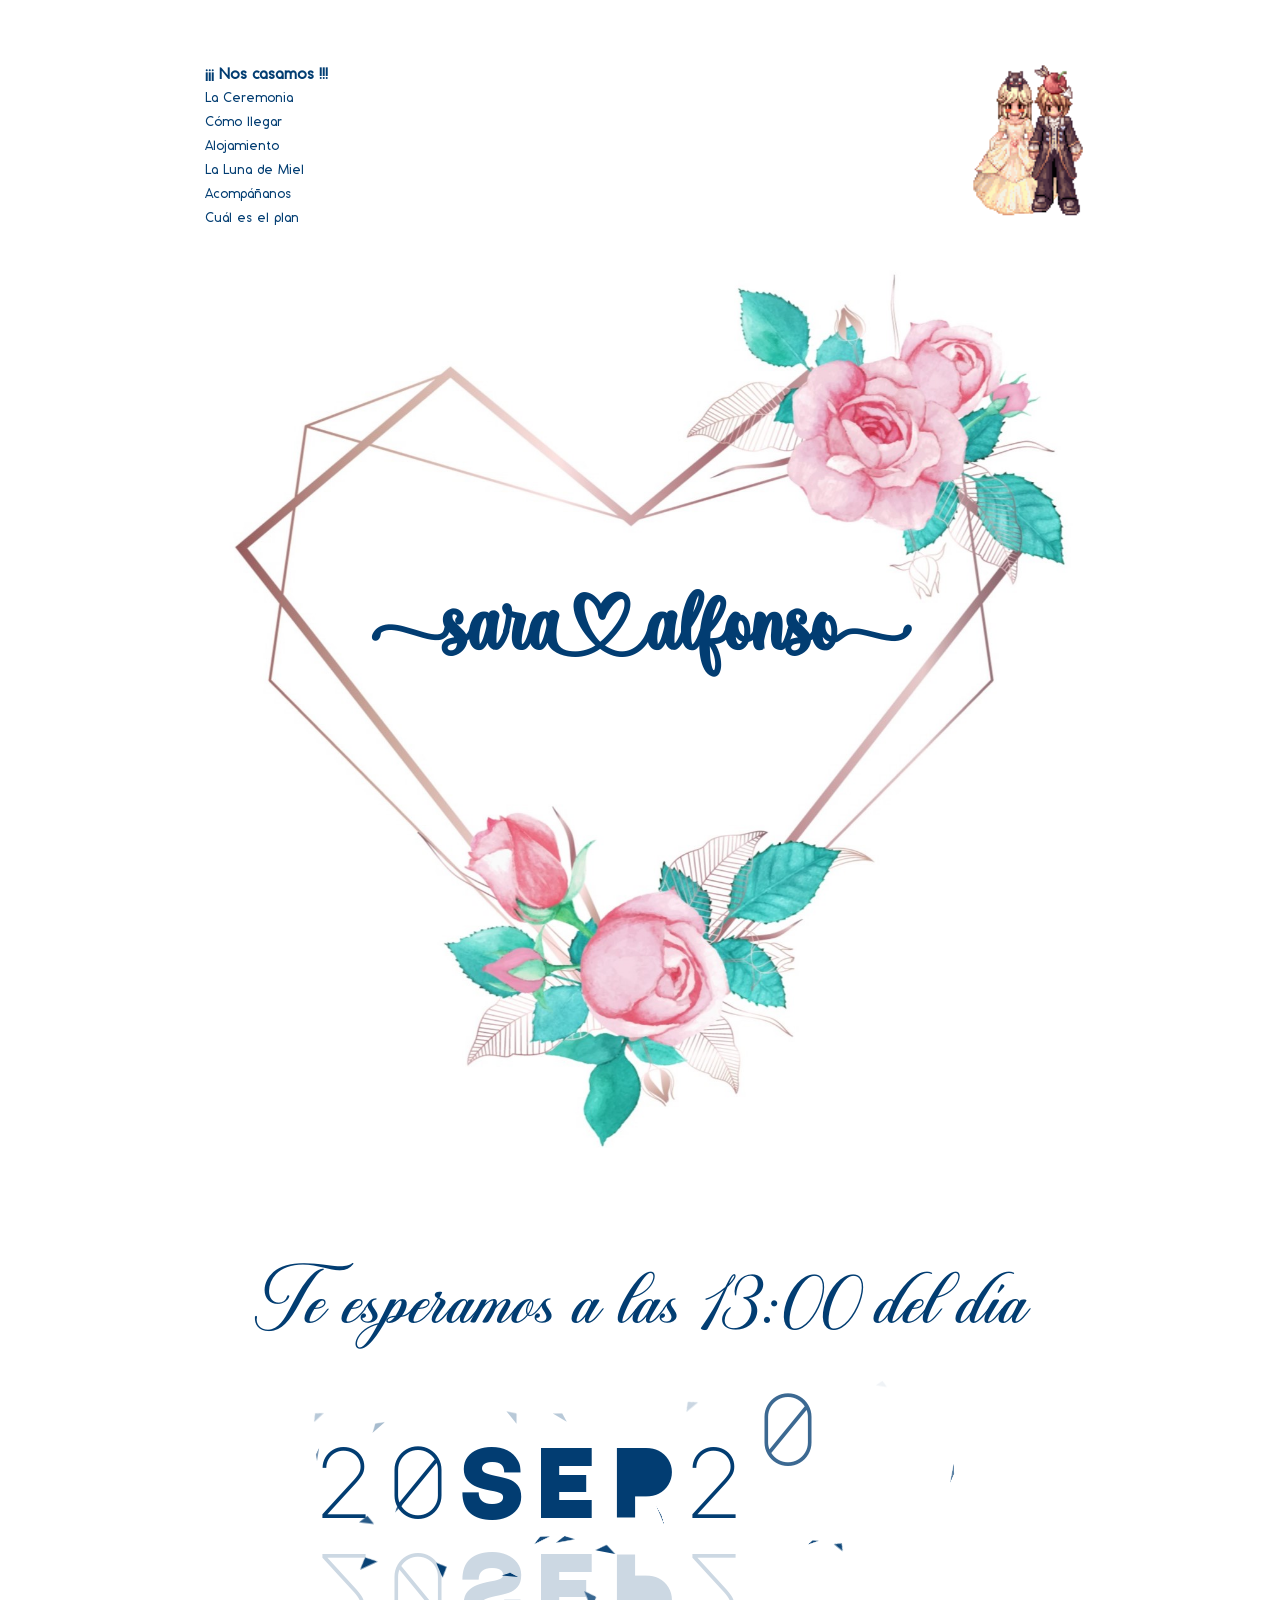
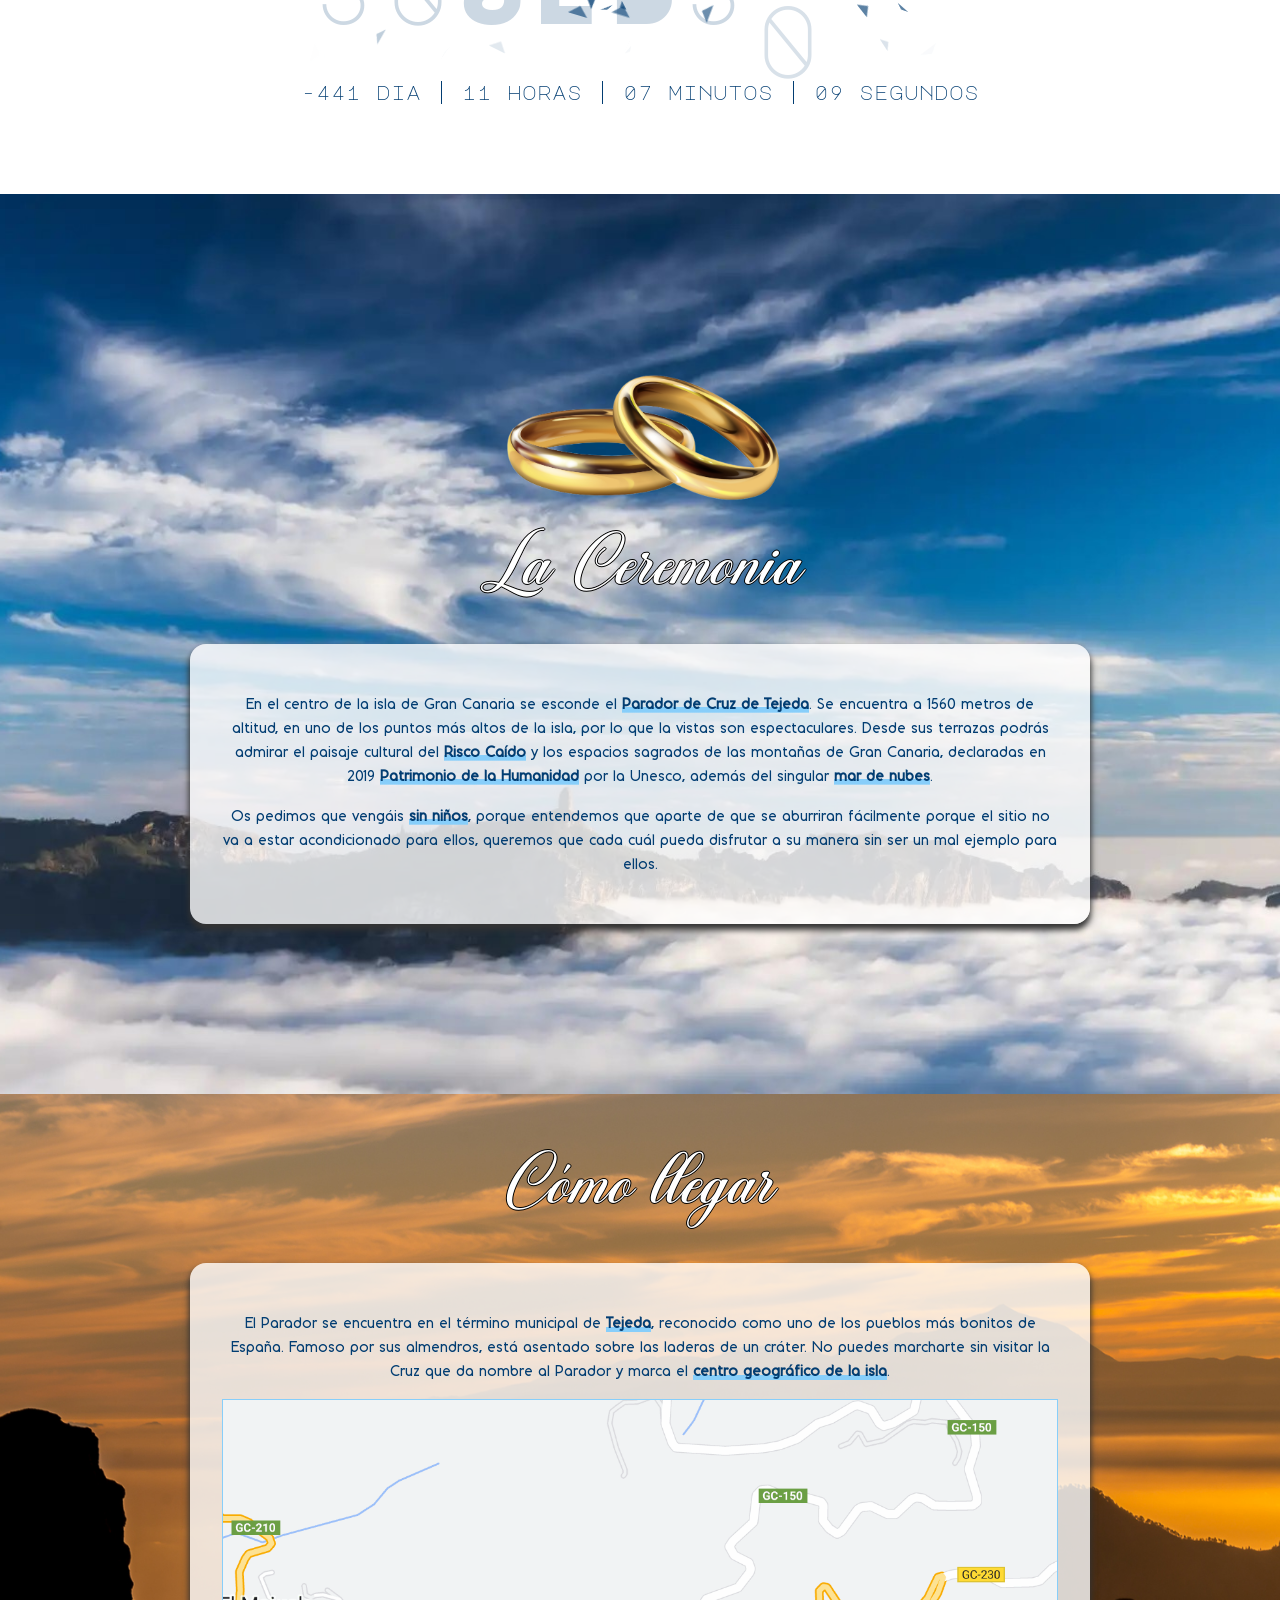
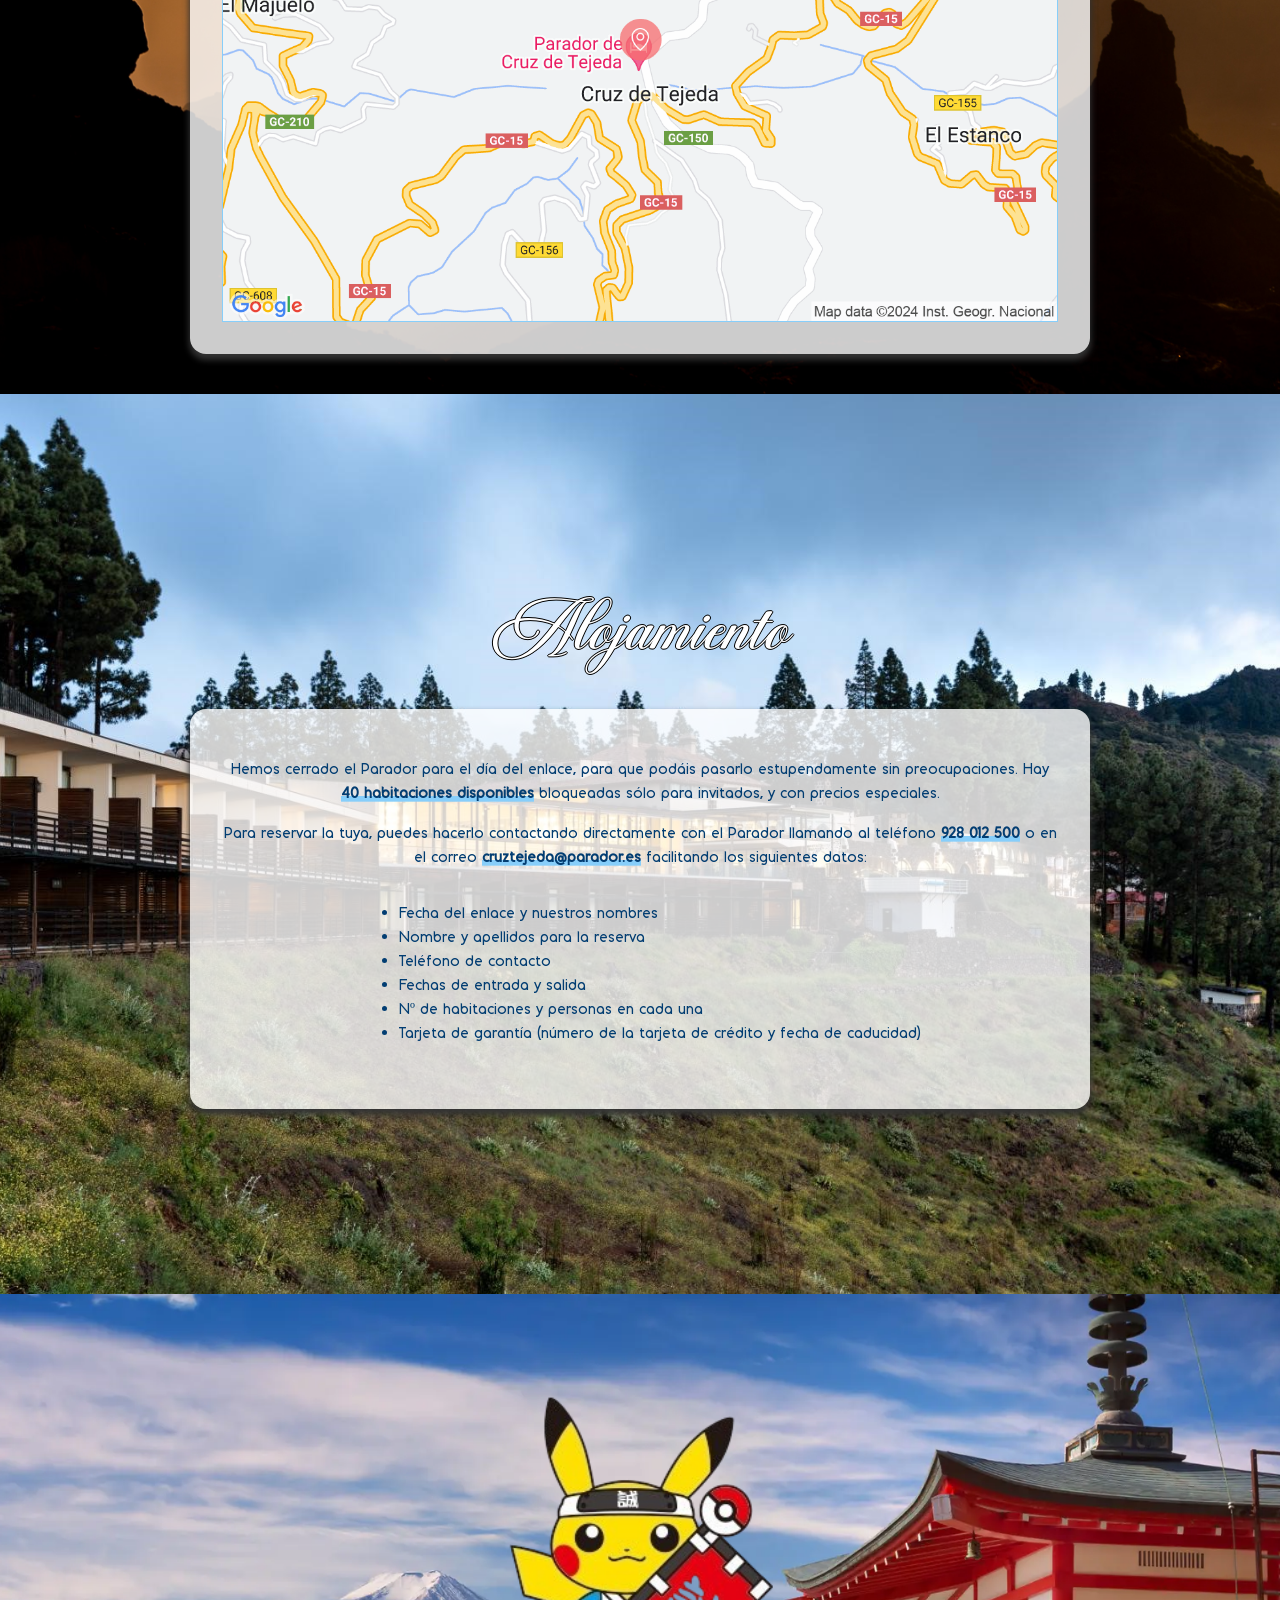
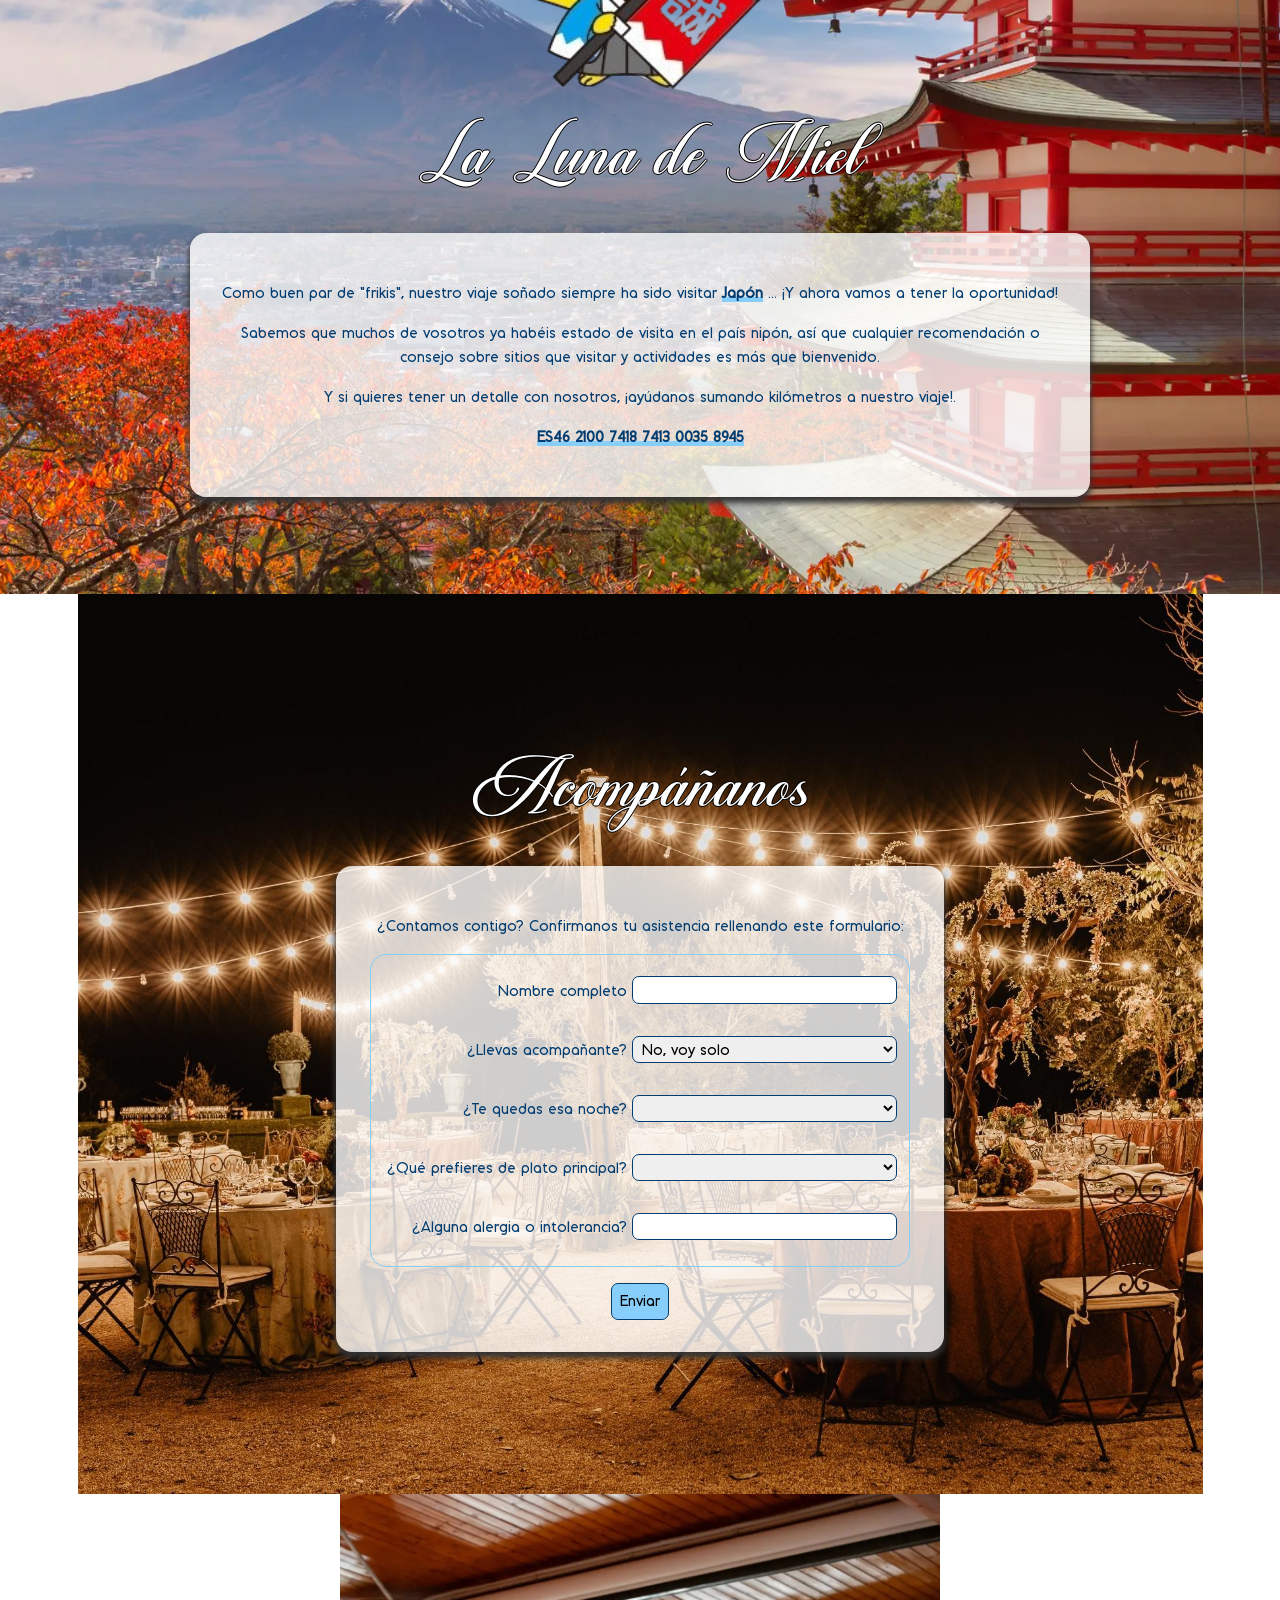
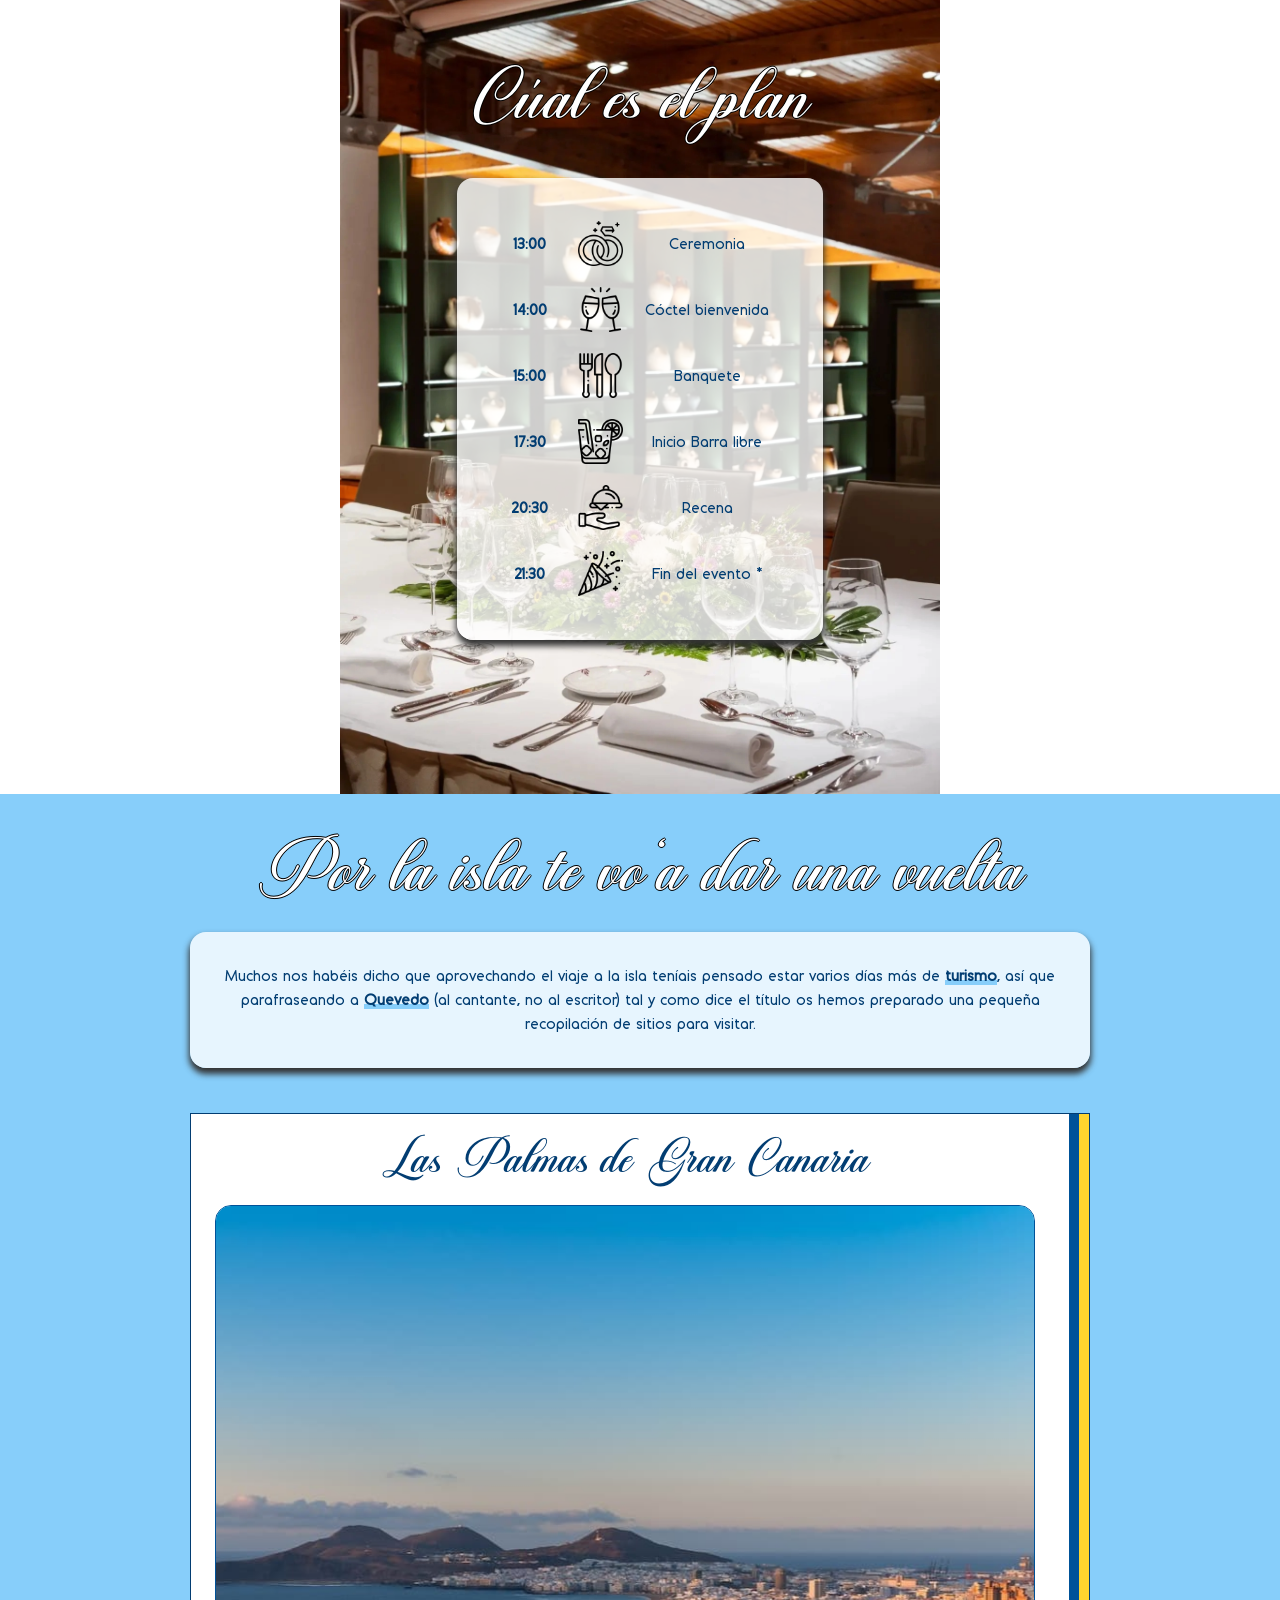
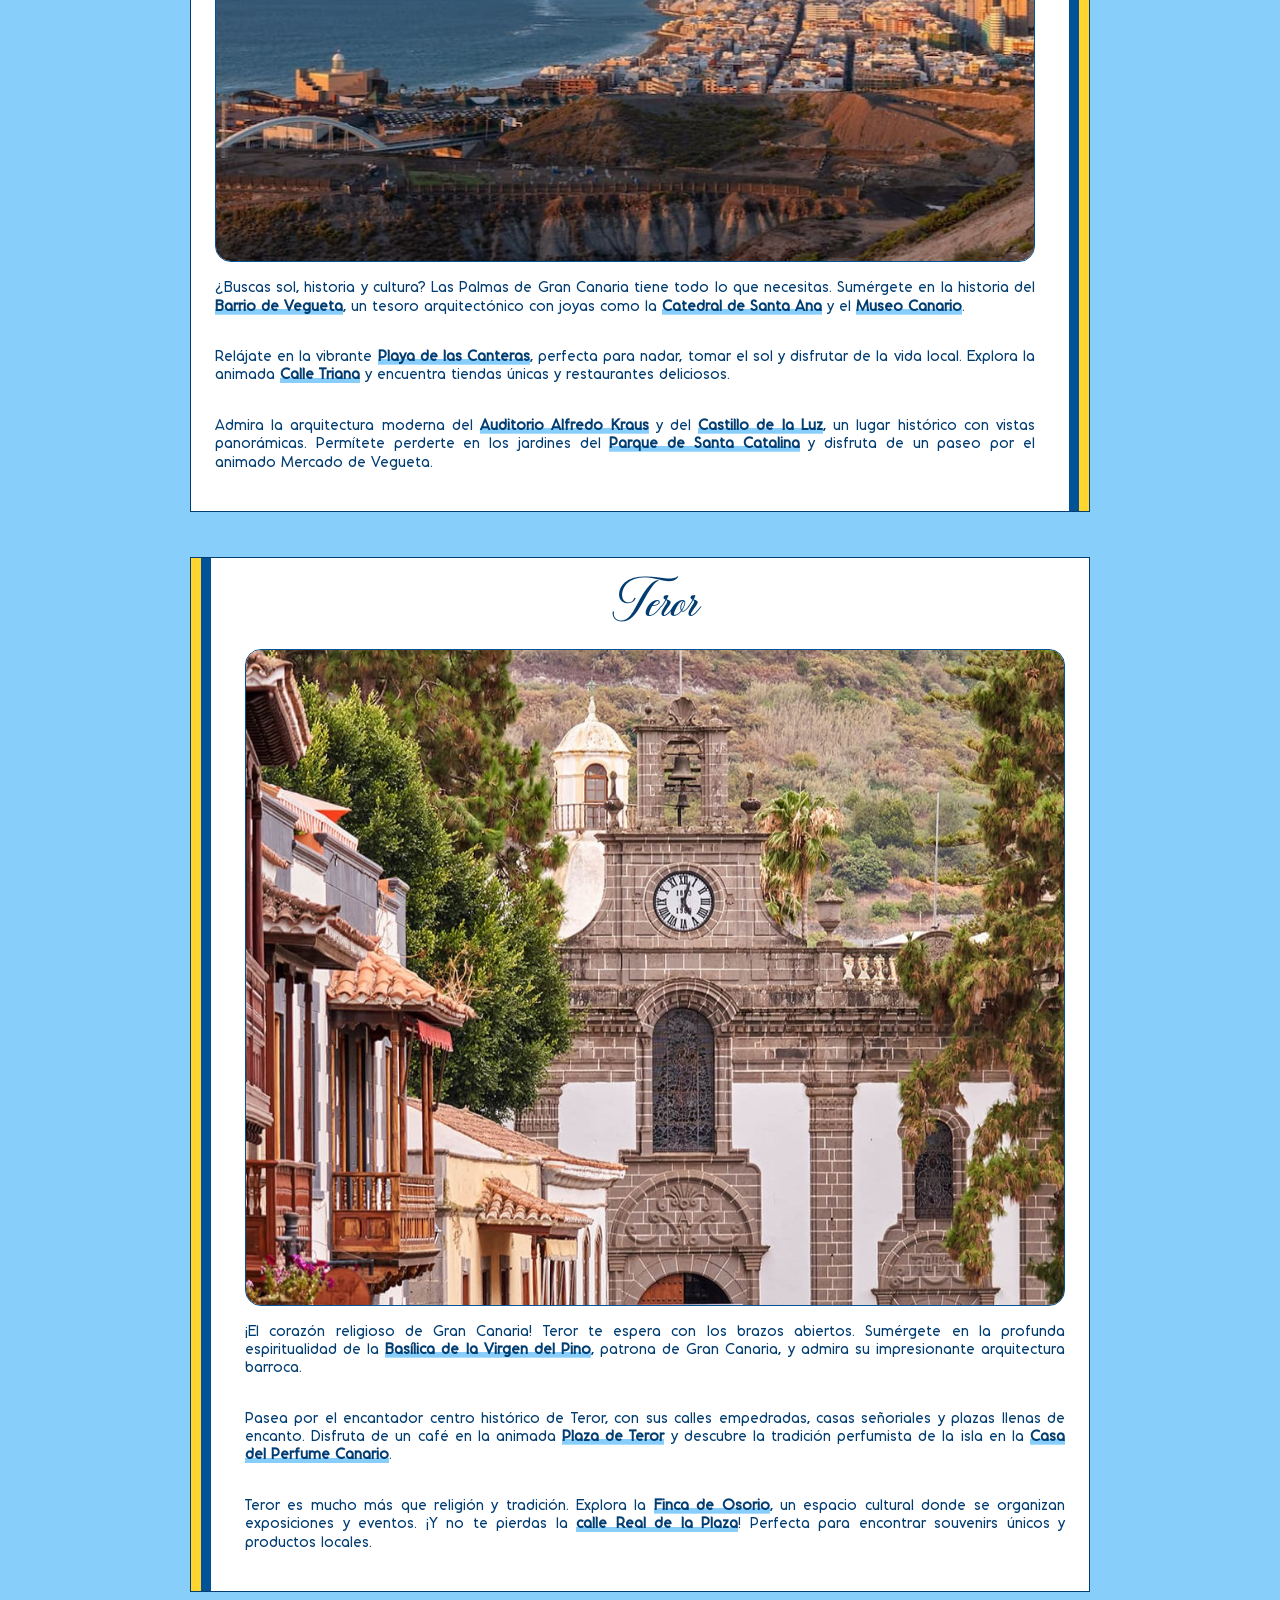
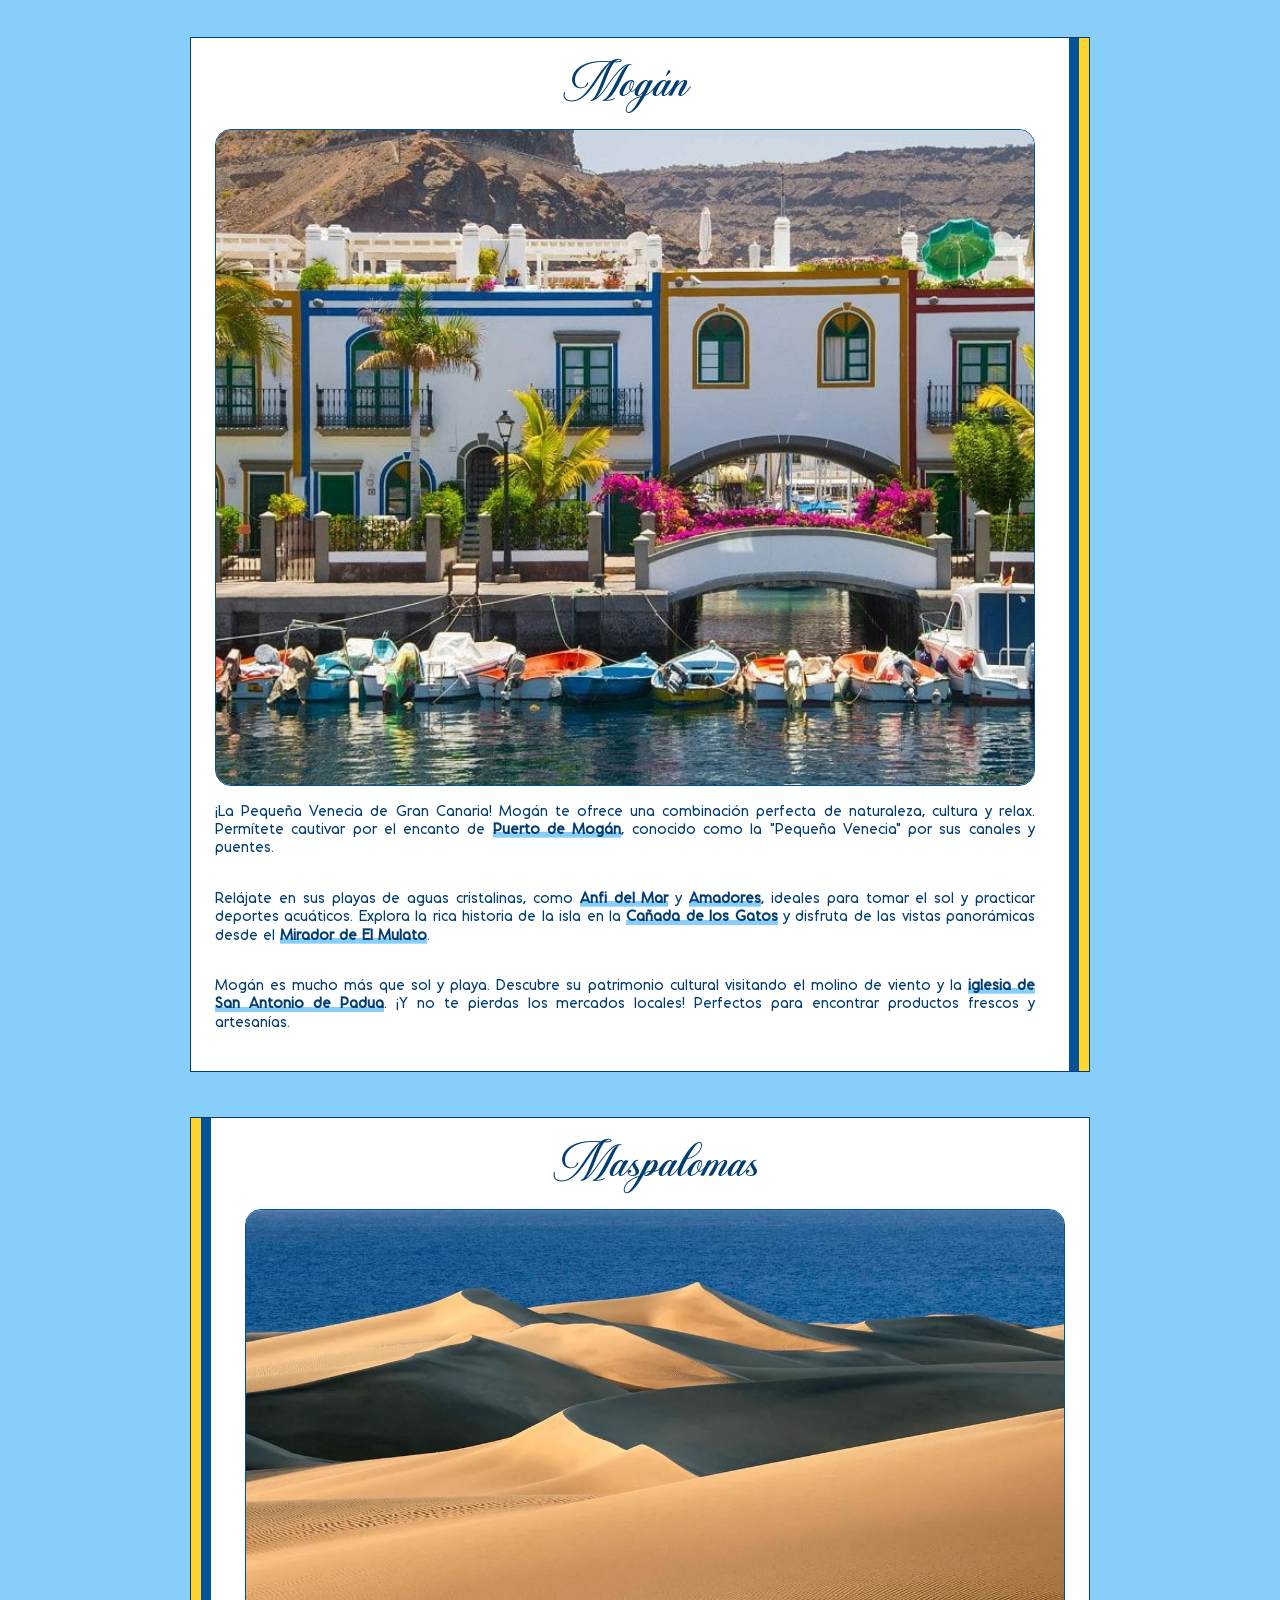
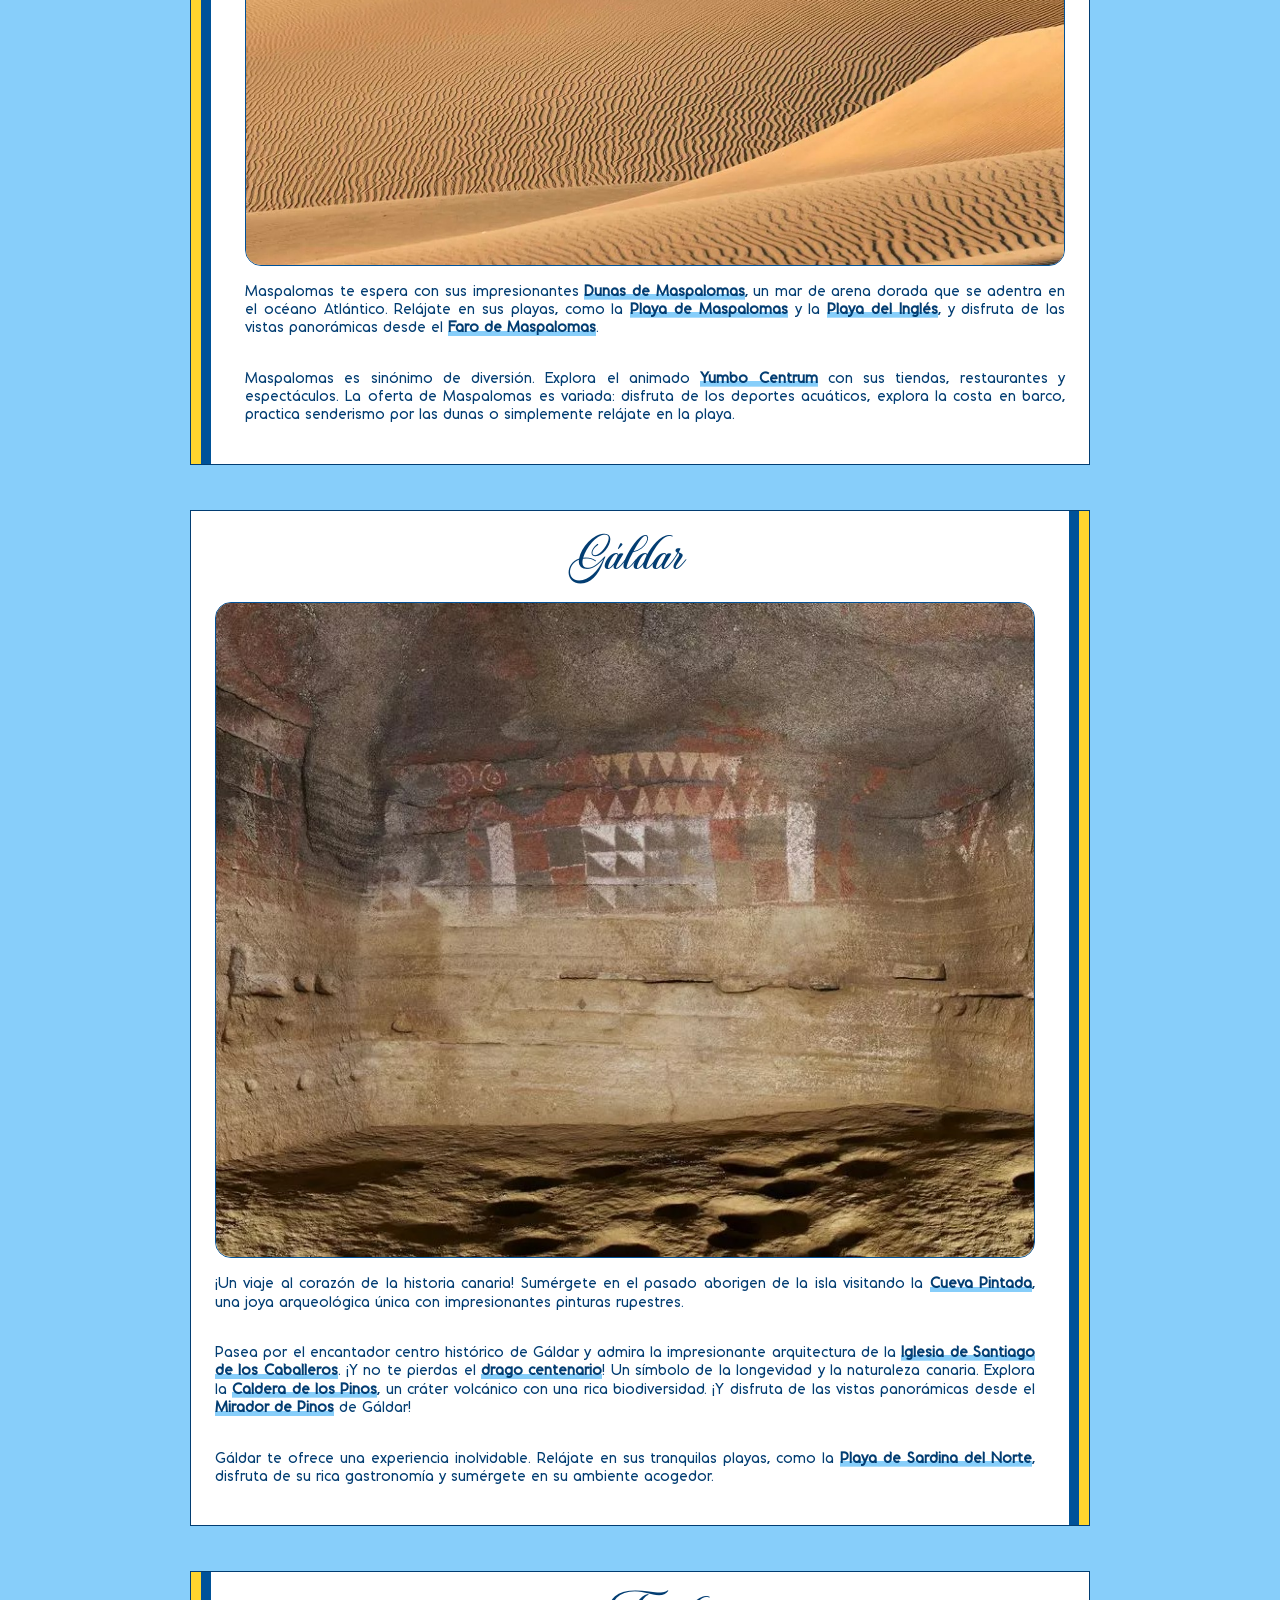
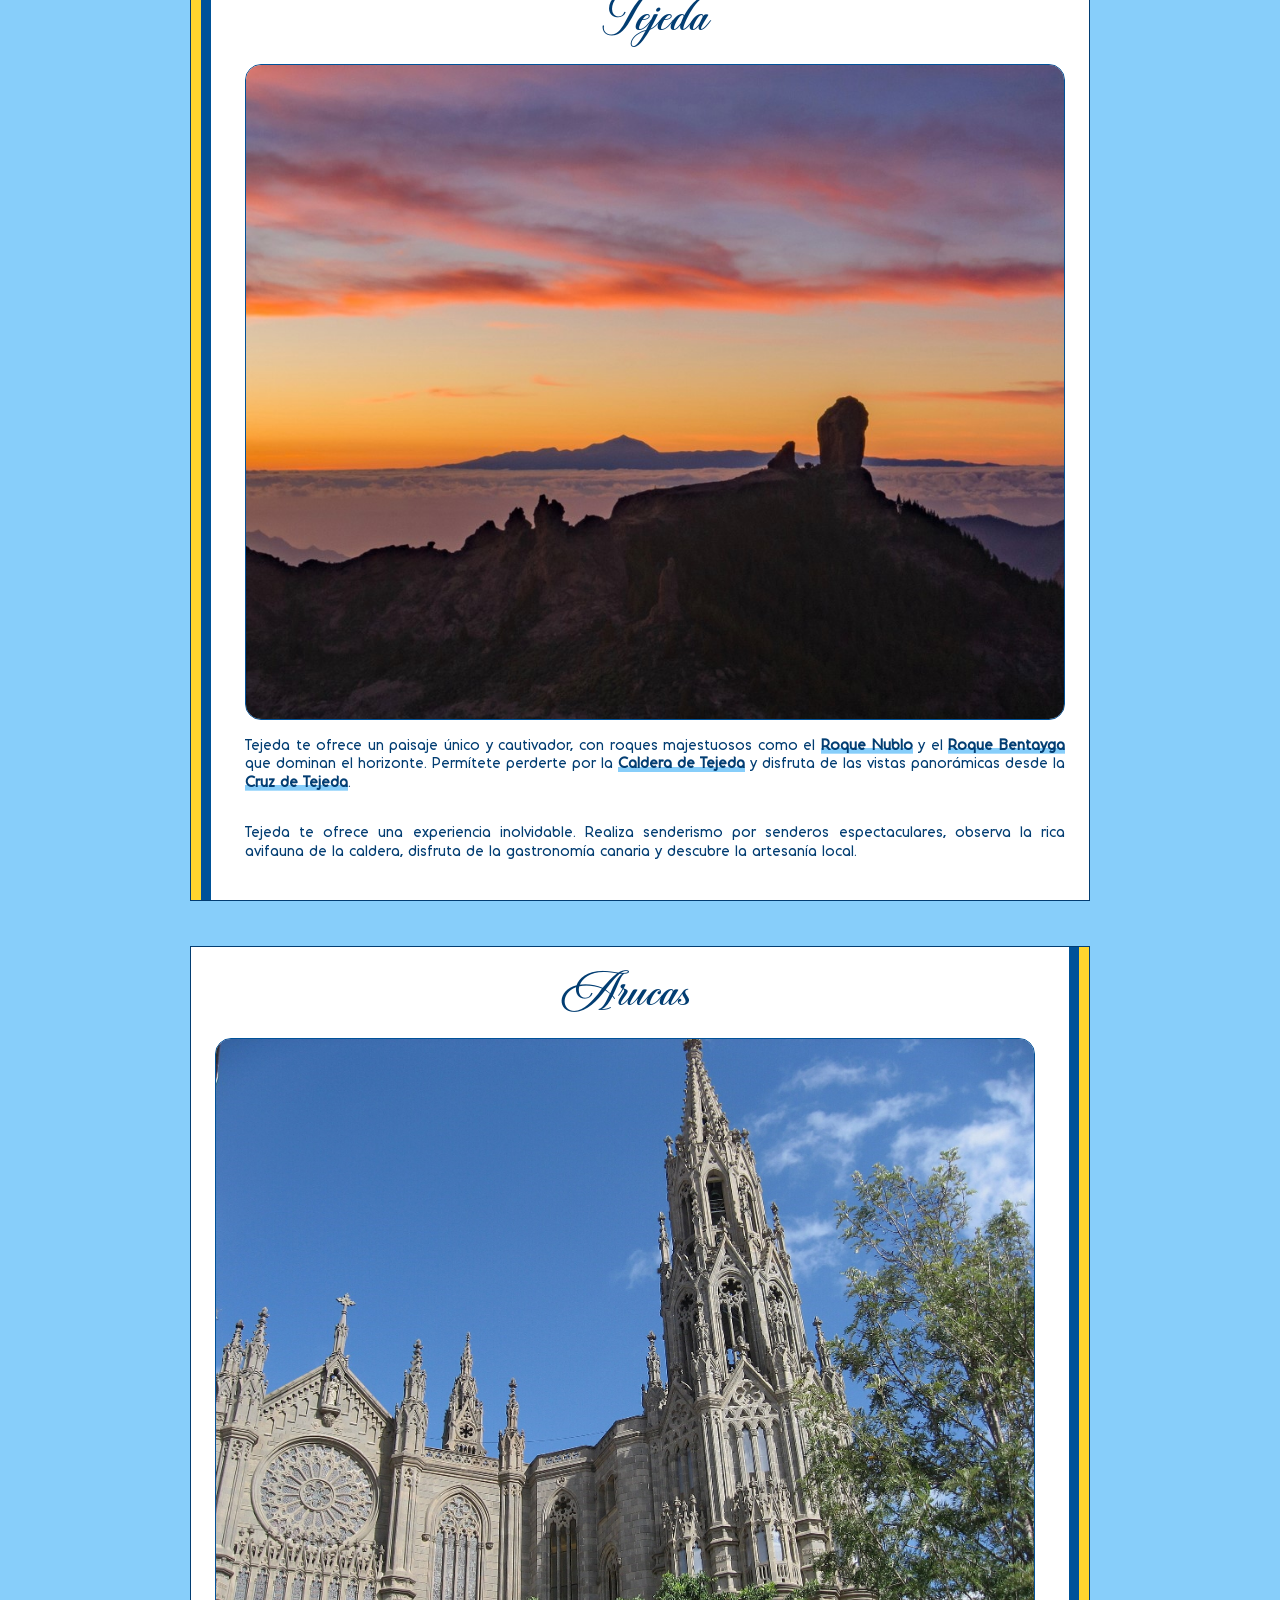
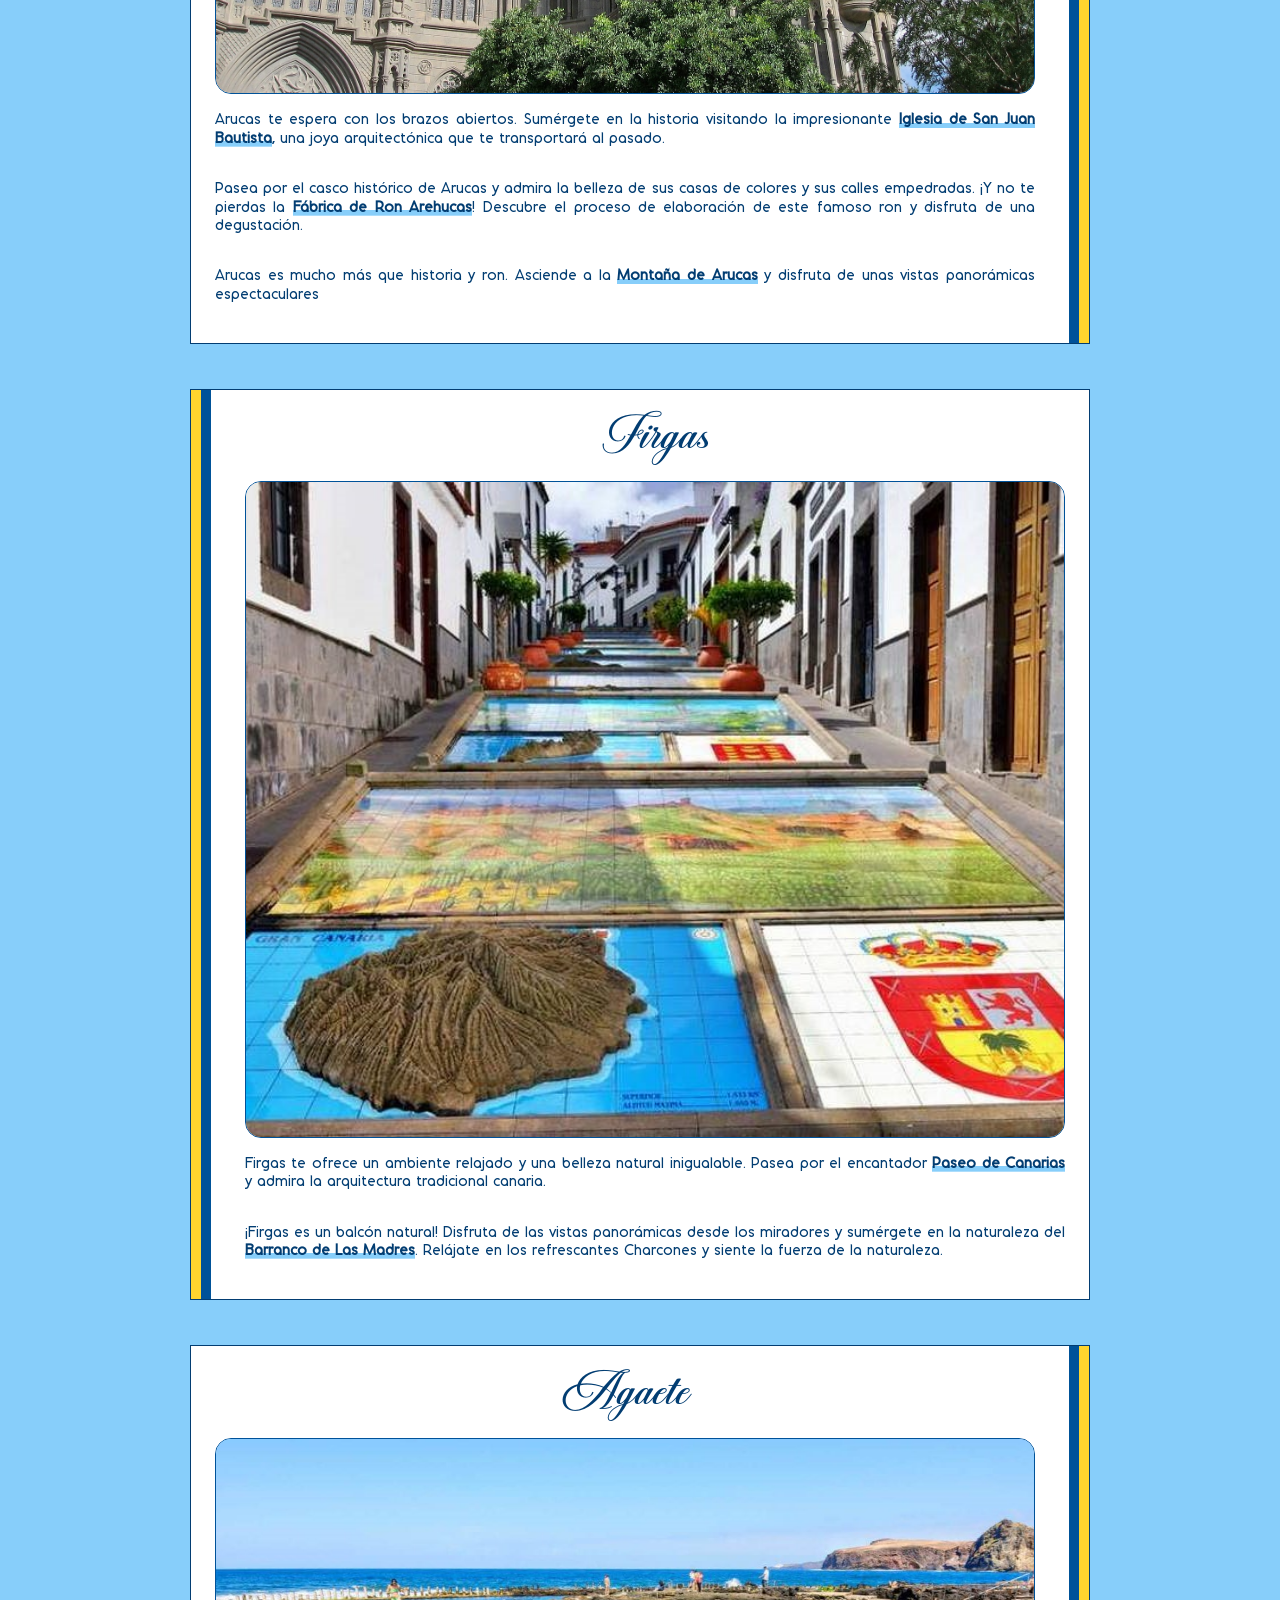
<file: index.html>
<!DOCTYPE html>
<html lang="es">

<head>
  <meta charset="UTF-8" />
  <meta name="viewport" content="width=device-width, initial-scale=1" />
  <title>Sara & Alfonso</title>

  <link rel="icon" type="image/x-icon" href="/img/favicon.ico">

  <!-- normalize -->
  <link href="css/normalize.css" rel="stylesheet" />

  <!-- style -->
  <link href="css/base.css" rel="stylesheet" type="text/css" />
  <link href="css/countdown.css" rel="stylesheet" type="text/css" />
  <link href="css/style.css" rel="stylesheet" type="text/css" />
  <script>
    document.documentElement.className = "js";
  </script>
</head>

<body class="loading">
  <main>
    <header class="content">
      <ul class="frame frame--header bg-novios">
        <li>
          <h1 class="frame__title">¡¡¡ Nos casamos !!!</h1>
        </li>
        <li><a class="frame__quick1" href="#ceremonia">La Ceremonia</a></li>
        <li><a class="frame__quick1" href="#sitio">Cómo llegar</a></li>
        <li><a class="frame__quick3" href="#alojamiento">Alojamiento</a></li>
        <li><a class="frame__quick4" href="#lunamiel">La Luna de Miel</a></li>
        <li><a class="frame__quick5" href="#asistencia">Acompáñanos</a></li>
        <li><a class="frame__quick6" href="#horario">Cuál es el plan</a></li>
      </ul>
    </header>
    <div class="content">
      <div class="love-heading">
        <h1 class="love-font">aralfons</h1>
      </div>
    </div>
    <div class="content content--highlight content--intro">
      <p class="text-large">Te esperamos a las 13:00 del día</p>
      <div class="holder">
        <div class="new-year"></div>
      </div>
      <script src="js/TweenMax.min.js"></script>
      <script src="js/countdown.js"></script>
    </div>
    <div class="wrap">
      <div class="content content--sticky content--grid sticky-bg bg-1" id="ceremonia">
        <img class="content__img content__img--left" src="img/anillos.png" alt="" />
        <h2 class="content__title">La Ceremonia</h2>
        <div class="content__text content__text--left text-meta">
          <p>
            En el centro de la isla de Gran Canaria se esconde el <mark>Parador de Cruz de Tejeda</mark>. Se encuentra a
            1560 metros de altitud, en uno de los puntos más altos de la isla, por lo que la vistas son espectaculares.
            Desde sus terrazas podrás admirar el paisaje cultural del <mark>Risco Caído</mark> y los espacios sagrados
            de las montañas de Gran Canaria, declaradas en 2019 <mark>Patrimonio de la Humanidad</mark> por la Unesco,
            además del singular <mark>mar de nubes</mark>.
          </p>
          <p>
            Os pedimos que vengáis <mark>sin niños</mark>, porque entendemos que aparte de que se aburriran 
            fácilmente porque el sitio no va a estar acondicionado para ellos, queremos que cada cuál pueda disfrutar a
            su manera sin ser un mal ejemplo para ellos.
          </p>
        </div>
      </div>
      <div class="content content--sticky content--grid sticky-bg bg-2" id="sitio">
        <h2 class="content__title">Cómo llegar</h2>
        <div class="content__text content__text--left text-meta">
          <p>
            El Parador se encuentra en el término municipal de <mark>Tejeda</mark>, reconocido como uno de los pueblos
            más bonitos de España. Famoso por sus almendros, está asentado sobre las laderas de un cráter. No puedes
            marcharte sin visitar la Cruz que da nombre al Parador y marca el <mark>centro geográfico de la isla</mark>.
          </p>
          <a target="mapa"
            href="https://www.google.es/maps/place/Parador+de+Cruz+de+Tejeda/@28.0066517,-15.6043353,17z/data=!3m1!4b1!4m8!3m7!1s0xc408fd4b5059281:0x7335ed9505bc078e!5m2!4m1!1i2!8m2!3d28.0066468!4d-15.5998514?hl=es#:~:text=C%C3%B3mo-,llegar,-Guardar">
            <img class="content__img--large blue-border map" src="img/mapa.png" alt="mapa" />
            <img class="content__img--large blue-border map-mini" src="img/mapa-mini.png" alt="mapa" />
          </a>
        </div>
      </div>
      <div class="content content--sticky content--grid sticky-bg bg-3" id="alojamiento">
        <h2 class="content__title">Alojamiento</h2>
        <div class="content__text content__text--left text-meta">
          <p>
            Hemos cerrado el Parador para el día del enlace, para que podáis pasarlo estupendamente sin preocupaciones.
            Hay <mark>40 habitaciones disponibles</mark> bloqueadas sólo para invitados, y con precios especiales.
          </p>
          <p>
            Para reservar la tuya, puedes hacerlo contactando directamente con el Parador llamando al teléfono
            <mark><a href="tel:928012500">928 012 500</a></mark> o en el correo
            <mark><a href="mailto:cruztejeda@parador.es">cruztejeda@parador.es</a></mark> facilitando los siguientes
            datos:
          <ul class="left-mini-list">
            <li>Fecha del enlace y nuestros nombres</li>
            <li>Nombre y apellidos para la reserva</li>
            <li>Teléfono de contacto</li>
            <li>Fechas de entrada y salida</li>
            <li>Nº de habitaciones y personas en cada una</li>
            <li>Tarjeta de garantía (número de la tarjeta de crédito y fecha de caducidad)</li>
          </ul>
          </p>
        </div>
      </div>
      <div class="content content--sticky content--grid sticky-bg bg-4" id="lunamiel">
        <img class="content__img" src="img/pikachu.png" />
        <h2 class="content__title">La Luna de Miel</h2>
        <div class="content__text content__text--left text-meta">
          <p>
            Como buen par de "frikis", nuestro viaje soñado siempre ha sido visitar <mark>Japón</mark> ... ¡Y ahora
            vamos a tener la oportunidad!
          </p>
          <p>
            Sabemos que muchos de vosotros ya habéis estado de visita en el país nipón, así que cualquier recomendación
            o consejo sobre sitios que visitar y actividades es más que bienvenido.
          </p>
          <p>
            Y si quieres tener un detalle con nosotros, ¡ayúdanos sumando kilómetros a nuestro viaje!.
          </p>
          <p>
            <mark>ES46 2100 7418 7413 0035 8945</mark>
          </p>
        </div>
      </div>
      <div class="content content--sticky content--grid sticky-bg bg-5" id="asistencia">
        <h2 class="content__title">Acompáñanos</h2>
        <div class="content__text content__text--left text-meta">

          <form id="myForm">
            <p>
              ¿Contamos contigo? Confirmanos tu asistencia rellenando este formulario:
            </p>
            <fieldset class="form-elements blue-border round-corner">
              <p>
                <label for="Nombre">Nombre completo</label>
                <input id="Nombre" name="Nombre" maxlength="255" />
              </p>
              <p>
                <label for="Compa">¿Llevas acompañante?</label>
                <select id="Compa">
                  <option value="" selected>No, voy solo</option>
                  <option value="yes">Sí, llevo acompañante</option>
                </select>
              </p>
              <p id="ver-pareja" class="oculto">
                <label for="Pareja">Dinos su nombre completo</label>
                <input id="Pareja" name="Pareja" maxlength="255" />
              </p>
              <p>
                <label for="Alojamiento">¿Te quedas esa noche?</label>
                <select id="Alojamiento" name="Alojamiento">
                  <option value="" disabled selected></option>
                  <option value="SI">Sí, nos quedaremos en el parador</option>
                  <option value="NO">No, muchas gracias</option>
                </select>
              </p>
              <p>
                <label for="Menu">¿Qué prefieres de plato principal?</label>
                <select id="Menu" name="Menu">
                  <option value="" disabled selected></option>
                  <option value="carne">Prefiero la carne</option>
                  <option value="pescado">Prefiero el pescado</option>
                  <option value="vegetariano">Prefiero vegetariano</option>
                </select>
              </p>
              <p id="ver-menu-pareja" class="oculto">
                <label for="Menu2">¿Y tu acompañante?</label>
                <select id="Menu2" name="Menu2">
                  <option value="" disabled selected></option>
                  <option value="carne">Prefiere la carne</option>
                  <option value="pescado">Prefiere el pescado</option>
                  <option value="vegetariano">Prefiere vegetariano</option>
                </select>
              </p>
              <p>
                <label for="Alergias">¿Alguna alergia o intolerancia?</label>
                <input id="Alergias" name="Alergias" maxlength="255" />
              </p>
            </fieldset>
            <button id="sendForm" class="blue-button">Enviar</button>
          </form>
          <div id="enviando" class="oculto">
            <p><img src="./img/cheers.gif" width="100" alt=""></p>
          </div>
          <div id="enviado" class="oculto">
            <p id="msg"></p>
            <button id="volver" class="blue-button">Volver</button>
          </div>
        </div>
        <script src="js/gsheet.js"></script>
      </div>
      <div class="content content--sticky content--grid sticky-bg bg-6" id="horario">
        <h2 class="content__title">Cúal es el plan</h2>
        <div class="content__text content__text--left text-meta">
          <table class="content__timer">
            <tr>
              <th class="icon_time icon_wedding">13:00</th>
              <td>Ceremonia</td>
            </tr>
            <tr>
              <th class="icon_time icon_coctail">14:00</th>
              <td>Cóctel bienvenida</td>
            </tr>
            <tr>
              <th class="icon_time icon_lunch">15:00</th>
              <td>Banquete</td>
            </tr>
            <tr>
              <th class="icon_time icon_drink">17:30</th>
              <td>Inicio Barra libre</td>
            </tr>
            <tr>
              <th class="icon_time icon_food">20:30</th>
              <td>Recena</td>
            </tr>
            <tr>
              <th class="icon_time icon_end">21:30</th>
              <td>Fin del evento *</td>
            </tr> 
          </table>
        </div>
      </div>
    </div>
    <div class="content content--highlight content--outro">
      <h2 class="content__title">Por la isla te vo'a dar una vuelta</h2>
      <p class="content__text text-meta">
        Muchos nos habéis dicho que aprovechando el viaje a la isla teníais pensado estar varios días más de
        <mark>turismo</mark>,
        así que parafraseando a <mark>Quevedo</mark> (al cantante, no al escritor) tal y como dice el título os hemos
        preparado una
        pequeña recopilación de sitios para visitar.
      </p>

      <div class="content--card content--card-left">
        <h2 class="content__title">
          Las Palmas de Gran Canaria
        </h2>
        <img class="content__img content__img--large" src="img/laspalmas.jpg" alt="">
        <p>
          ¿Buscas sol, historia y cultura? Las Palmas de Gran Canaria tiene todo lo que necesitas. Sumérgete en la
          historia del <mark>Barrio de Vegueta</mark>, un tesoro arquitectónico con joyas como la <mark>Catedral de
            Santa Ana</mark> y el <mark>Museo
            Canario</mark>.
        </p>
        <p>
          Relájate en la vibrante <mark>Playa de las Canteras</mark>, perfecta para nadar, tomar el sol y disfrutar de
          la vida local.
          Explora la animada <mark>Calle Triana</mark> y encuentra tiendas únicas y restaurantes deliciosos.
        </p>
        <p>
          Admira la arquitectura moderna del <mark>Auditorio Alfredo Kraus</mark> y del <mark>Castillo de la Luz</mark>,
          un lugar histórico con
          vistas panorámicas. Permítete perderte en los jardines del <mark>Parque de Santa Catalina</mark> y disfruta de
          un paseo por
          el animado Mercado de Vegueta.
        </p>
      </div>

      <div class="content--card content--card-right">
        <h2 class="content__title">
          Teror
        </h2>
        <img class="content__img content__img--large" src="img/teror.jpg" alt="">
        <p>
          ¡El corazón religioso de Gran Canaria! Teror te espera con los brazos abiertos. Sumérgete en la profunda
          espiritualidad de la <mark>Basílica de la Virgen del Pino</mark>, patrona de Gran Canaria, y admira su
          impresionante
          arquitectura barroca.
        </p>
        <p>
          Pasea por el encantador centro histórico de Teror, con sus calles empedradas, casas señoriales y plazas llenas
          de encanto. Disfruta de un café en la animada <mark>Plaza de Teror</mark> y descubre la tradición perfumista
          de la isla en
          la <mark>Casa del Perfume Canario</mark>.
        </p>
        <p>
          Teror es mucho más que religión y tradición. Explora la <mark>Finca de Osorio</mark>, un espacio cultural
          donde se
          organizan exposiciones y eventos. ¡Y no te pierdas la <mark>calle Real de la Plaza</mark>! Perfecta para
          encontrar
          souvenirs únicos y productos locales.
        </p>
      </div>

      <div class="content--card content--card-left">
        <h2 class="content__title">
          Mogán
        </h2>
        <img class="content__img content__img--large" src="img/mogan.jpg" alt="">
        <p>
          ¡La Pequeña Venecia de Gran Canaria! Mogán te ofrece una combinación perfecta de naturaleza, cultura y relax.
          Permítete cautivar por el encanto de <mark>Puerto de Mogán</mark>, conocido como la "Pequeña Venecia" por sus
          canales y puentes.
        </p>
        <p>
          Relájate en sus playas de aguas cristalinas, como <mark>Anfi del Mar</mark> y <mark>Amadores</mark>, ideales
          para tomar el sol y practicar deportes acuáticos. Explora la rica historia de la isla en la <mark>Cañada de
            los
            Gatos</mark> y disfruta de las vistas panorámicas desde el <mark>Mirador de El Mulato</mark>.
        </p>
        <p>
          Mogán es mucho más que sol y playa. Descubre su patrimonio cultural visitando el molino de viento y la
          <mark>iglesia
            de San Antonio de Padua</mark>. ¡Y no te pierdas los mercados locales! Perfectos para encontrar productos
          frescos y
          artesanías.
        </p>
      </div>

      <div class="content--card content--card-right">
        <h2 class="content__title">
          Maspalomas
        </h2>
        <img class="content__img content__img--large" src="img/dunas.jpg" alt="">
        <p>
          Maspalomas te espera con sus impresionantes <mark>Dunas de Maspalomas</mark>, un mar de arena dorada que se
          adentra en el
          océano Atlántico. Relájate en sus playas, como la <mark>Playa de Maspalomas</mark> y la <mark>Playa del
            Inglés</mark>, y disfruta de las
          vistas panorámicas desde el <mark>Faro de Maspalomas</mark>.
        </p>
        <p>
          Maspalomas es sinónimo de diversión. Explora el animado <mark>Yumbo Centrum</mark> con sus tiendas,
          restaurantes y
          espectáculos. La oferta de Maspalomas es variada: disfruta de los deportes acuáticos, explora la costa en
          barco, practica
          senderismo por las dunas o simplemente relájate en la playa.
        </p>
      </div>

      <div class="content--card content--card-left">
        <h2 class="content__title">
          Gáldar
        </h2>
        <img class="content__img content__img--large" src="img/cueva.jpg" alt="">
        <p>
          ¡Un viaje al corazón de la historia canaria! Sumérgete en el pasado aborigen de la isla visitando la
          <mark>Cueva Pintada</mark>, una joya arqueológica única con impresionantes pinturas rupestres.
        </p>
        <p>
          Pasea por el encantador centro histórico de Gáldar y admira la impresionante arquitectura de la
          <mark>Iglesia de Santiago de los Caballeros</mark>. ¡Y no te pierdas el <mark>drago centenario</mark>! Un
          símbolo de la longevidad y la naturaleza canaria. Explora la <mark>Caldera de los Pinos</mark>, un cráter
          volcánico con una rica biodiversidad. ¡Y disfruta de las vistas
          panorámicas desde el <mark>Mirador de Pinos</mark> de Gáldar!
        </p>
        <p>
          Gáldar te ofrece una experiencia inolvidable. Relájate en sus tranquilas playas, como la <mark>Playa de
            Sardina del Norte</mark>, disfruta de su rica gastronomía y sumérgete en su ambiente acogedor.
        </p>
      </div>

      <div class="content--card content--card-right">
        <h2 class="content__title">
          Tejeda
        </h2>
        <img class="content__img content__img--large" src="img/roque_nublo_puesta_de_sol.jpg" alt="">
        <p>
          Tejeda te ofrece un paisaje único y cautivador, con roques majestuosos como el <mark>Roque Nublo</mark> y el
          <mark>Roque Bentayga</mark>
          que dominan el horizonte. Permítete perderte por la <mark>Caldera de Tejeda</mark> y disfruta de las vistas
          panorámicas
          desde la <mark>Cruz de Tejeda</mark>.
        </p>
        <p>
          Tejeda te ofrece una experiencia inolvidable. Realiza senderismo por senderos espectaculares, observa la rica
          avifauna de la caldera, disfruta de la gastronomía canaria y descubre la artesanía local.
        </p>
      </div>

      <div class="content--card content--card-left">
        <h2 class="content__title">
          Arucas
        </h2>
        <img class="content__img content__img--large" src="img/sanjuan.JPG" alt="">
        <p>
          Arucas te espera con los brazos abiertos. Sumérgete en la historia visitando la impresionante <mark>Iglesia de
            San
            Juan Bautista</mark>, una joya arquitectónica que te transportará al pasado.
        </p>
        <p>
          Pasea por el casco histórico de Arucas y admira la belleza de sus casas de colores y sus calles empedradas. ¡Y
          no te pierdas la <mark>Fábrica de Ron Arehucas</mark>! Descubre el proceso de elaboración de este famoso ron y
          disfruta de
          una degustación.
        </p>
        <p>
          Arucas es mucho más que historia y ron. Asciende a la <mark>Montaña de Arucas</mark> y disfruta de unas vistas
          panorámicas
          espectaculares
        </p>
      </div>

      <div class="content--card content--card-right">
        <h2 class="content__title">
          Firgas
        </h2>
        <img class="content__img content__img--large" src="img/firgas.jpg" alt="">
        <p>
          Firgas te ofrece un ambiente relajado y una belleza natural inigualable. Pasea por el encantador <mark>Paseo
            de
            Canarias</mark> y admira la arquitectura tradicional canaria.
        </p>
        <p>
          ¡Firgas es un balcón natural! Disfruta de las vistas panorámicas desde los miradores y sumérgete en la
          naturaleza del <mark>Barranco de Las Madres</mark>. Relájate en los refrescantes Charcones y siente la fuerza
          de la
          naturaleza.
        </p>
      </div>

      <div class="content--card content--card-left">
        <h2 class="content__title">
          Agaete
        </h2>
        <img class="content__img content__img--large" src="img/piscina.jpg" alt="">
        <p>
          Agaete te ofrece un paisaje único y cautivador, con el majestuoso <mark>Dedo de Dios</mark> como testigo.
          Permítete perderte por el casco histórico y admira la belleza de la <mark>Iglesia Matriz de Nuestra Señora de
            la Concepción</mark>.
        </p>
        <p>
          Agaete es mucho más que naturaleza. Saborea el auténtico <mark>café de Agaete</mark>, relájate en el
          pintoresco <mark>Puerto de las Nieves</mark>, disfruta de un baño en las
          <mark>piscinas naturales</mark> o explora el <mark>Barranco de Guayedra</mark>. ¡Y no te pierdas la
          oportunidad de conocer
          el <mark>Parque Arqueológico del Maipés</mark> y descubrir los secretos de sus antiguos pobladores!
        </p>
      </div>

      <div class="content--card content--card-right">
        <h2 class="content__title">
          La Aldea de San Nicolás
        </h2>
        <img class="content__img content__img--large" src="img/aldea.jpg" alt="">
        <p>
          La Aldea de San Nicolás te ofrece un entorno único y auténtico. Permítete perderte por las calles empedradas
          del casco histórico y admira la arquitectura tradicional canaria.
        </p>
        <p>
          La Aldea es un paraíso para los amantes de la naturaleza. Recorre el impresionante <mark>Andén Verde</mark>
          con sus vistas
          panorámicas, explora el <mark>Barranco de Tocodomán</mark> o relájate en la <mark>Playa de La Aldea</mark>. ¡Y
          no te pierdas la
          oportunidad de visitar el <mark>Túmulo Funerario del Lomo de Caserones</mark> y descubrir los secretos de sus
          antiguos
          pobladores!
        </p>
      </div>
    </div>

    <footer class="frame--footer">
      <img class="" src="img/RO_Poring.webp" alt="" />
      <img class="" src="img/RO_Marin.webp" alt="" />
      <img class="" src="img/RO_Poporing.webp" alt="" />
      <img class="" src="img/RO_Drops.webp" alt="" />
    </footer>
  </main>
  <script src="js/gsap.min.js"></script>
  <script src="js/ScrollTrigger.min.js"></script>
  <script src="js/lenis.min.js"></script>
  <script src="js/imagesloaded.pkgd.min.js"></script>
  <script src="js/highlight.js"></script>
  <script type="module" src="js/scroll.js"></script>
</body>

</html>
</file>
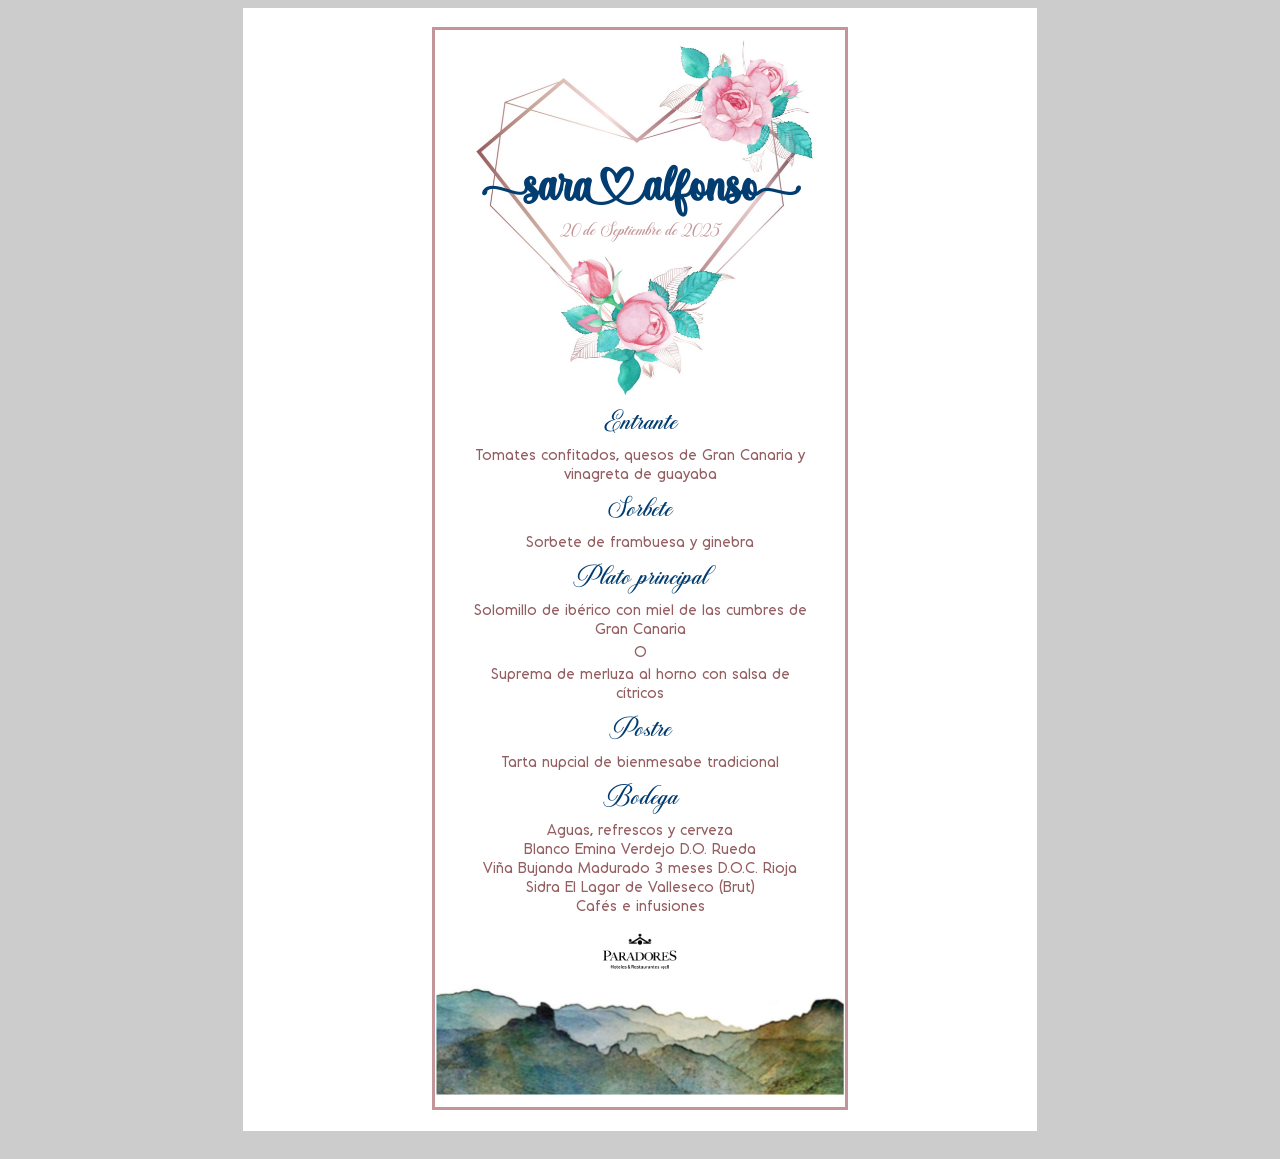
<file: menu.html>
<!DOCTYPE html>
<html lang="es">
  <head>
    <meta charset="UTF-8" />
    <meta name="viewport" content="width=device-width, initial-scale=1" />
    <title>Sara & Alfonso</title>

    <link rel="icon" type="image/x-icon" href="/img/favicon.ico" />

    <!-- style -->
    <link href="css/style.css" rel="stylesheet" type="text/css" />
    <link href="css/paper.css" rel="stylesheet" type="text/css" />
  </head>

  <body>
    <page size="A4">
      <div class="content">
        <div class="menu">
          <div class="menu-heading">
            <h1 class="menu-font">aralfons</h1>
            <h3 class="menu-day">20 de Septiembre de 2025</h3>
          </div>
          <div class="menu-content">
            <p>Entrante</p>
            Tomates confitados, quesos de Gran Canaria y vinagreta de guayaba

            <p>Sorbete</p> 
            Sorbete de frambuesa y ginebra

            <p>Plato principal</p>

            Solomillo de ibérico con miel de las cumbres de Gran Canaria
            
            <span>O</span>

            Suprema de merluza al horno con salsa de cítricos

            <p>Postre</p>
            Tarta nupcial de bienmesabe tradicional

            <p>Bodega</p>
            Aguas, refrescos y cerveza
            <br />
            Blanco Emina Verdejo D.O. Rueda
            <br />
            Viña Bujanda Madurado 3 meses D.O.C. Rioja
            <br />
            Sidra El Lagar de Valleseco (Brut)
            <br />
            Cafés e infusiones
          </div>
          <div class="menu-footer">
            <img src="./img/parador-logo.png" alt="Paradores" />
          </div>
        </div>
      </div>
    </page>
  </body>
</html>
</file>
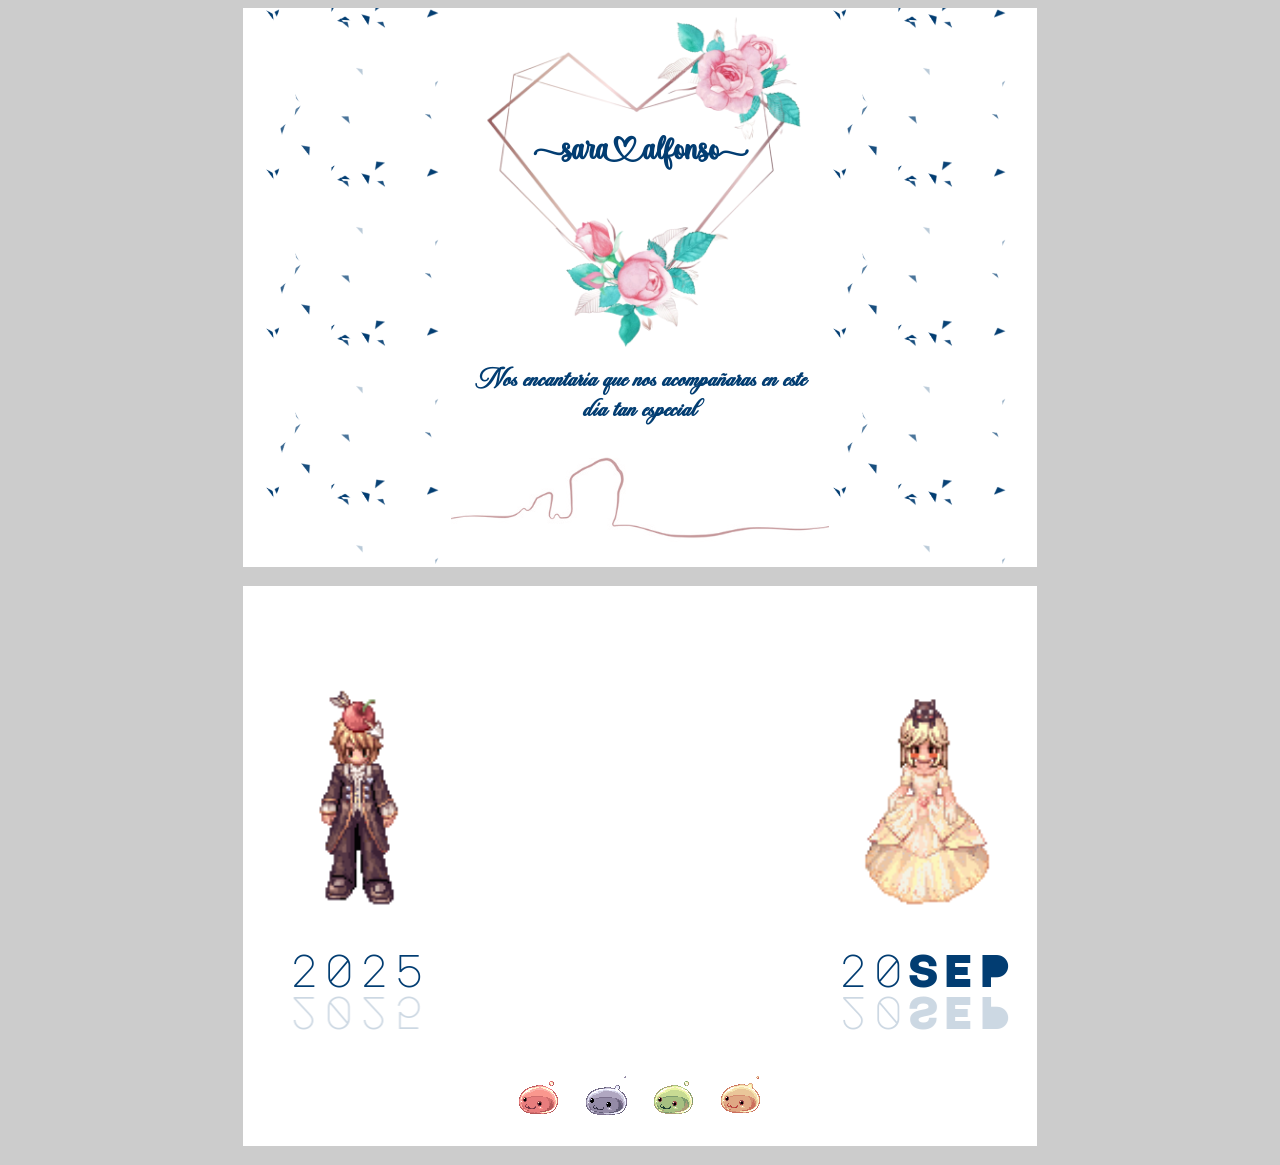
<file: celebracion/invitacion.html>
<!DOCTYPE html>
<html lang="es">

<head>
  <meta charset="UTF-8" />
  <meta name="viewport" content="width=device-width, initial-scale=1" />
  <title>Sara & Alfonso</title>

  <link rel="icon" type="image/x-icon" href="/img/favicon.ico" />

  <!-- style -->
  <link href="../css/style.css" rel="stylesheet" type="text/css" />
  <link href="../css/countdown.css" rel="stylesheet" type="text/css" />
  <link href="../css/paper.css" rel="stylesheet" type="text/css" />
</head>

<body>
  <page size="A5" layout="landscape" class="four-column">
    <div class="column-container">
      <div class="column confetti"></div>
      <div class="double-column">
        <div class="flex-column love">
          <h1 class="love-font">aralfons</h1>
        </div>
        <div class="text-centered">
          <h1>Nos encantaría que nos acompañaras en este día tan especial</h1>
        </div>
        <div class="paper-footer">
        </div>
      </div>
      <div class="column confetti"></div>
    </div>
  </page>

  <page size="A5" layout="landscape" class="four-column">
    <div class="column-container">
      <div class="column">
        <div class="flex-column novio"></div>

        <div class="front">
          <div class="year year1">
            <div class="digit">2</div>
            <div class="digit">0</div>
            <div class="digit">2</div>
            <div class="digit">5</div>
          </div>

          <div class="year year2">
            <div class="digit">2</div>
            <div class="digit">0</div>
            <div class="digit">2</div>
            <div class="digit">5</div>
          </div>
        </div>

      </div>
      <div class="double-column">
        <div class="poring-footer">
        </div>
      </div>
      <div class="column">
        <div class="flex-column novia"></div>

        <div class="front">
          <div class="year year1">
            <div class="digit">2</div>
            <div class="digit">0</div>
            <div class="digit"> </div>
            <div class="digit">S</div>
            <div class="digit">E</div>
            <div class="digit">P</div>
          </div>

          <div class="year year2">
            <div class="digit">2</div>
            <div class="digit">0</div>
            <div class="digit"> </div>
            <div class="digit">S</div>
            <div class="digit">E</div>
            <div class="digit">P</div>
          </div>
        </div>
      </div>
    </div>
  </page>
</body>

</html>
</file>
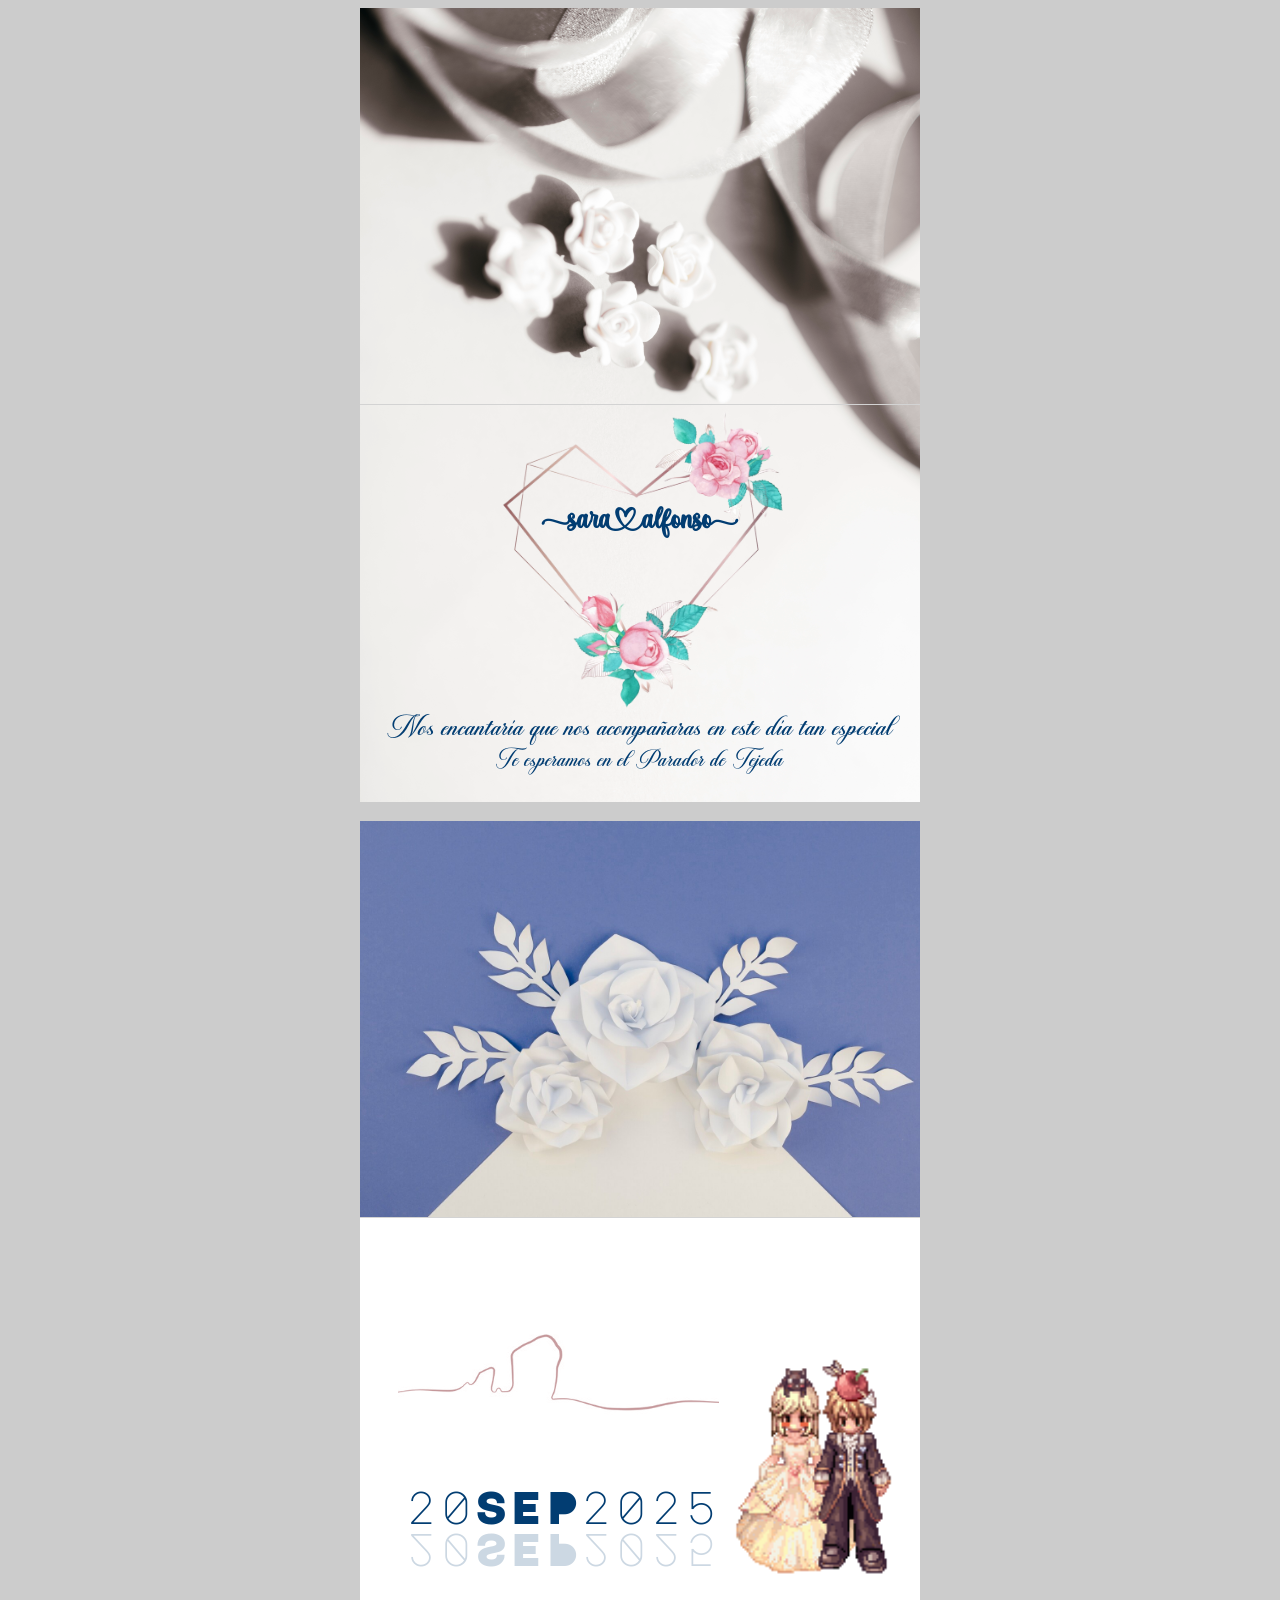
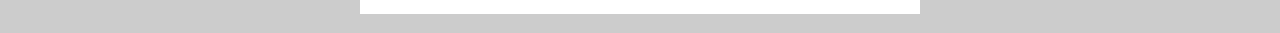
<file: celebracion/invitacion2.html>
<!DOCTYPE html>
<html lang="es">

<head>
  <meta charset="UTF-8" />
  <meta name="viewport" content="width=device-width, initial-scale=1" />
  <title>Sara & Alfonso</title>

  <link rel="icon" type="image/x-icon" href="/img/favicon.ico" />

  <!-- style -->
  <link href="../css/style.css" rel="stylesheet" type="text/css" />
  <link href="../css/countdown.css" rel="stylesheet" type="text/css" />
  <link href="../css/paper.css" rel="stylesheet" type="text/css" />
</head>

<body>
  <page size="A5" class="two-rows">
    <div class="row-container h21 fondo-delicado">
      <div class="flex-row single-border"></div>
      <div class="flex-row column-container">
        <div class="flex-column love flex2">
          <h1 class="love-font">aralfons</h1>
        </div>

        <div class="flex-column text-side">
          <h1>Nos encantaría que nos acompañaras en este día tan especial</h1>
          <h2>Te esperamos en el Parador de Tejeda</h2>
        </div>
      </div>
    </div>
  </page>

  <page size="A5" class="two-rows">
    <div class="row-container h21">
      <div class="flex-row single-border sobre-papel">
      </div>
      <div class="flex-row column-container">
        <div class="flex-column">
          <div class="roque-mid"></div>
          <div class="front front-footer">
            <div class="year year1">
              <div class="digit">2</div>
              <div class="digit">0</div>
              <div class="digit"> </div>
              <div class="digit">S</div>
              <div class="digit">E</div>
              <div class="digit">P</div>
              <div class="digit"> </div>
              <div class="digit">2</div>
              <div class="digit">0</div>
              <div class="digit">2</div>
              <div class="digit">5</div>
            </div>

            <div class="year year2">
              <div class="digit">2</div>
              <div class="digit">0</div>
              <div class="digit"> </div>
              <div class="digit">S</div>
              <div class="digit">E</div>
              <div class="digit">P</div>
              <div class="digit"> </div>
              <div class="digit">2</div>
              <div class="digit">0</div>
              <div class="digit">2</div>
              <div class="digit">5</div>
            </div>
          </div>
        </div>

        <div class="flex-column bg-novios paper-novios"></div>

      </div>
    </div>
  </page>



</body>

</html>
</file>
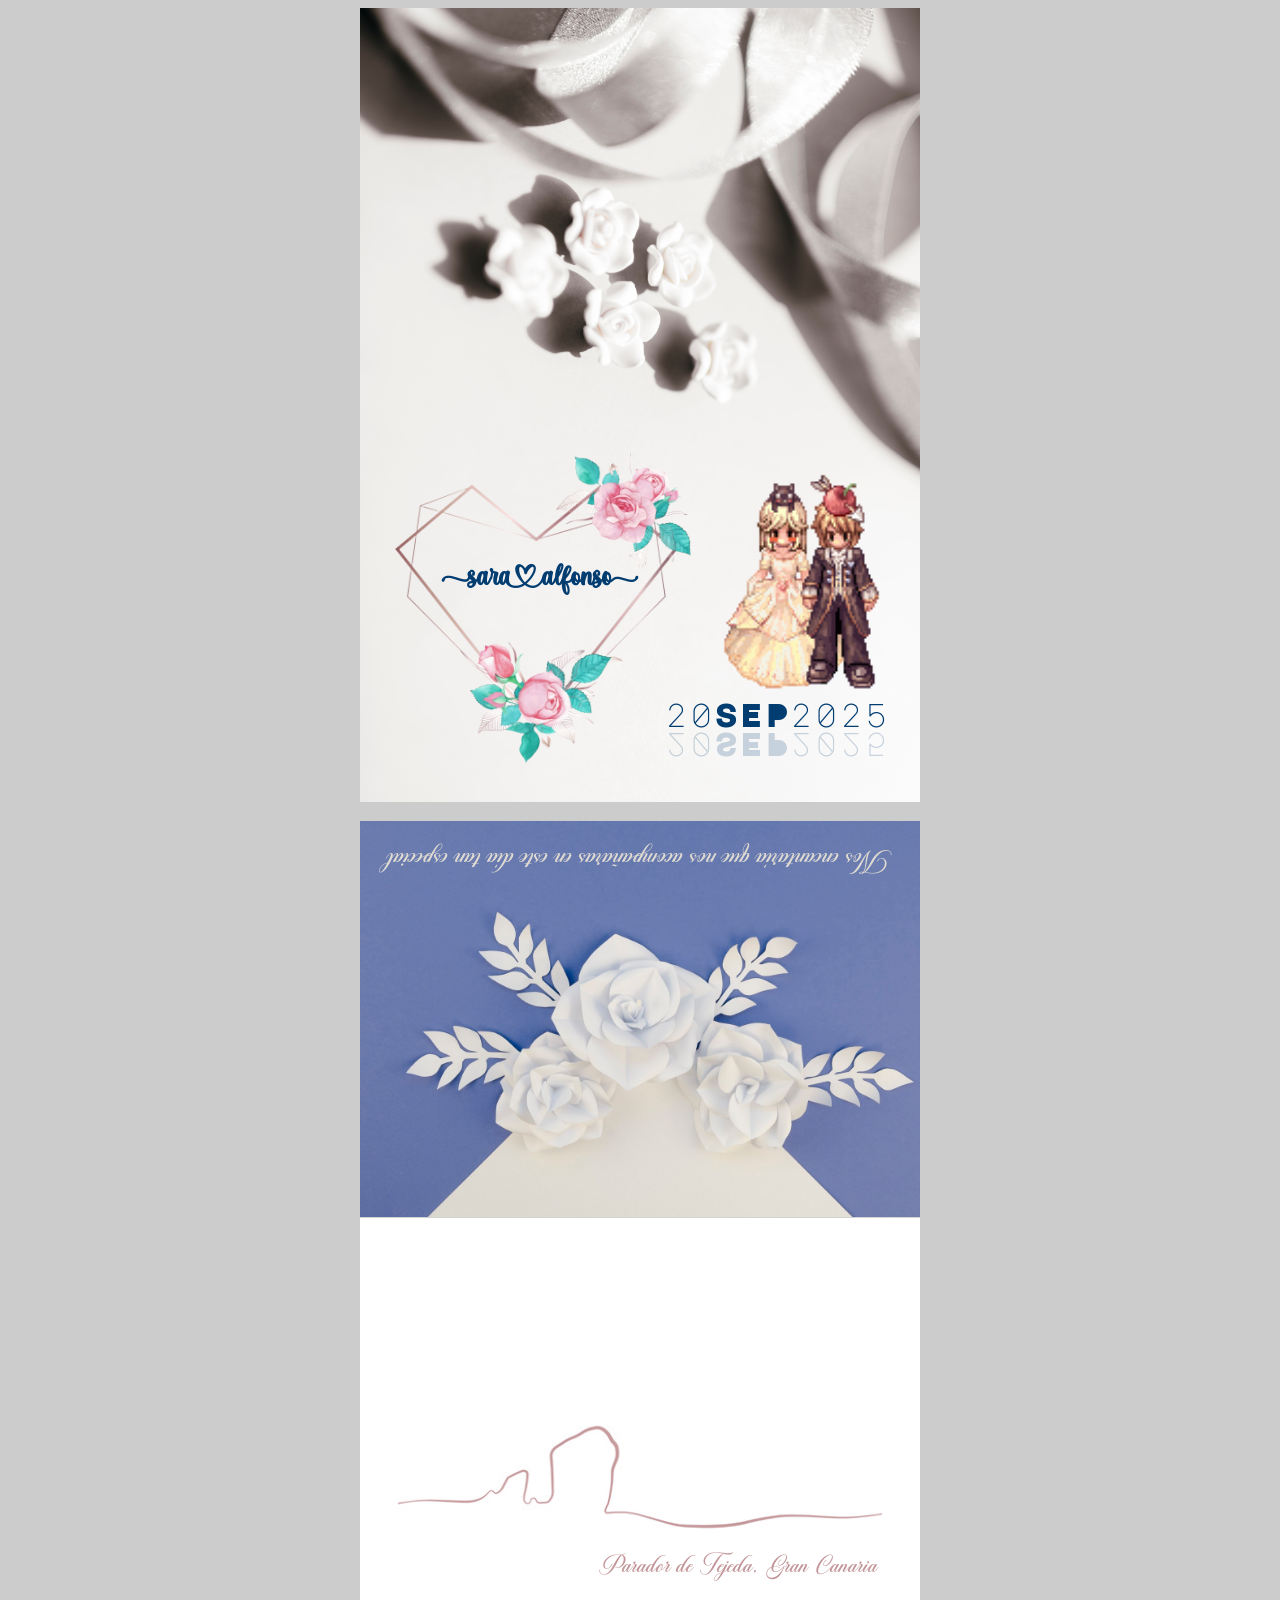
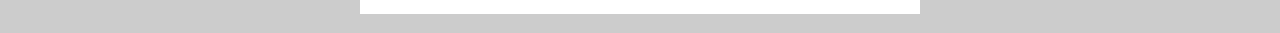
<file: celebracion/invitacion3.html>
<!DOCTYPE html>
<html lang="es">

<head>
  <meta charset="UTF-8" />
  <meta name="viewport" content="width=device-width, initial-scale=1" />
  <title>Sara & Alfonso</title>

  <link rel="icon" type="image/x-icon" href="/img/favicon.ico" />

  <!-- style -->
  <link href="../css/style.css" rel="stylesheet" type="text/css" />
  <link href="../css/countdown.css" rel="stylesheet" type="text/css" />
  <link href="../css/paper.css" rel="stylesheet" type="text/css" />
</head>

<body>
  <page size="A5" class="two-rows">
    <div class="row-container h21 fondo-delicado">
      <div class="flex-row"></div>
      <div class="flex-row column-container padding-05">
        <div class="flex-column love love-side">
          <h1 class="love-font">aralfons</h1>
        </div>

        <div class="flex-column bg-novios paper-novios right-novios">

          <div class="front front-side">
            <div class="year year1">
              <div class="digit">2</div>
              <div class="digit">0</div>
              <div class="digit"> </div>
              <div class="digit">S</div>
              <div class="digit">E</div>
              <div class="digit">P</div>
              <div class="digit"> </div>
              <div class="digit">2</div>
              <div class="digit">0</div>
              <div class="digit">2</div>
              <div class="digit">5</div>
            </div>

            <div class="year year2">
              <div class="digit">2</div>
              <div class="digit">0</div>
              <div class="digit"> </div>
              <div class="digit">S</div>
              <div class="digit">E</div>
              <div class="digit">P</div>
              <div class="digit"> </div>
              <div class="digit">2</div>
              <div class="digit">0</div>
              <div class="digit">2</div>
              <div class="digit">5</div>
            </div>
          </div>

        </div>

      </div>
    </div>
  </page>

  <page size="A5" class="two-rows">
    <div class="row-container h21">
      <div class="flex-row single-border sobre-papel">
        <h1 class="reverse">Nos encantaría que nos acompañaras en este día tan especial</h1>
      </div>
      <div class="flex-row column-container">
        <div class="flex-column">
          <div class="roque-mid roque-full">
          </div>
        </div>
        <div class="flex-column">
          <h1 class="brown">Parador de Tejeda, Gran Canaria</h1>
        </div>
      </div>
    </div>
  </page>



</body>

</html>
</file>
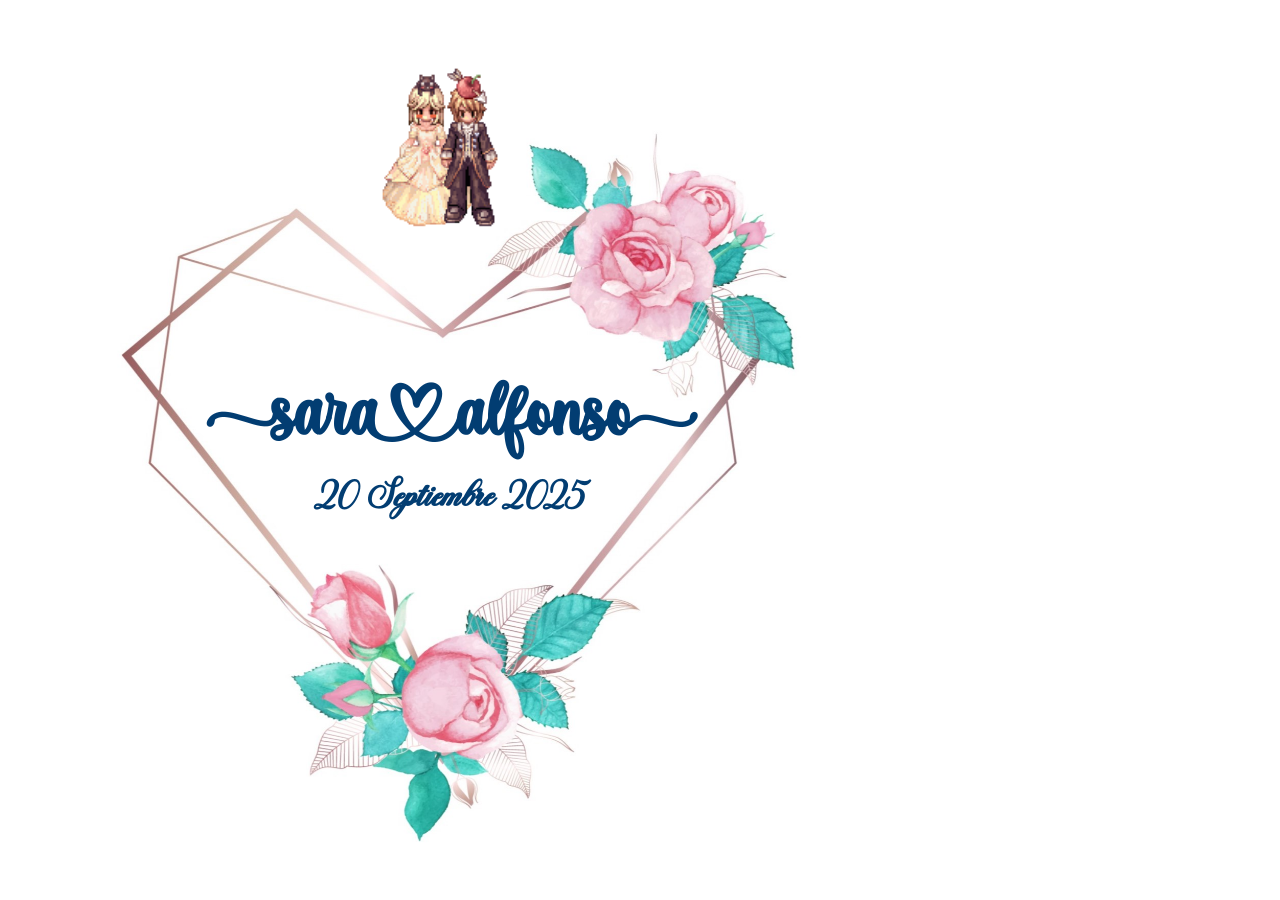
<file: celebracion/magnet.html>
<!DOCTYPE html>
<html lang="es">
  <head>
    <meta charset="UTF-8" />
    <meta name="viewport" content="width=device-width, initial-scale=1" />
    <title>Sara & Alfonso</title>

    <link rel="icon" type="image/x-icon" href="/img/favicon.ico" />
    <!-- normalize -->
    <link href="../css/normalize.css" rel="stylesheet" />

    <!-- style -->
    <link href="../css/base.css" rel="stylesheet" type="text/css" />
    <link href="../css/style.css" rel="stylesheet" type="text/css" />
  </head>

  <body>
    <div class="circle">
      <div class="magnet-header bg-novios"></div>
      <div class="content">
        <div class="love-heading magnet">
          <h1 class="love-font">aralfons</h1>
          <h2>20 Septiembre 2025</h2>
        </div>
      </div>
    </div>
  </body>
</html>
</file>
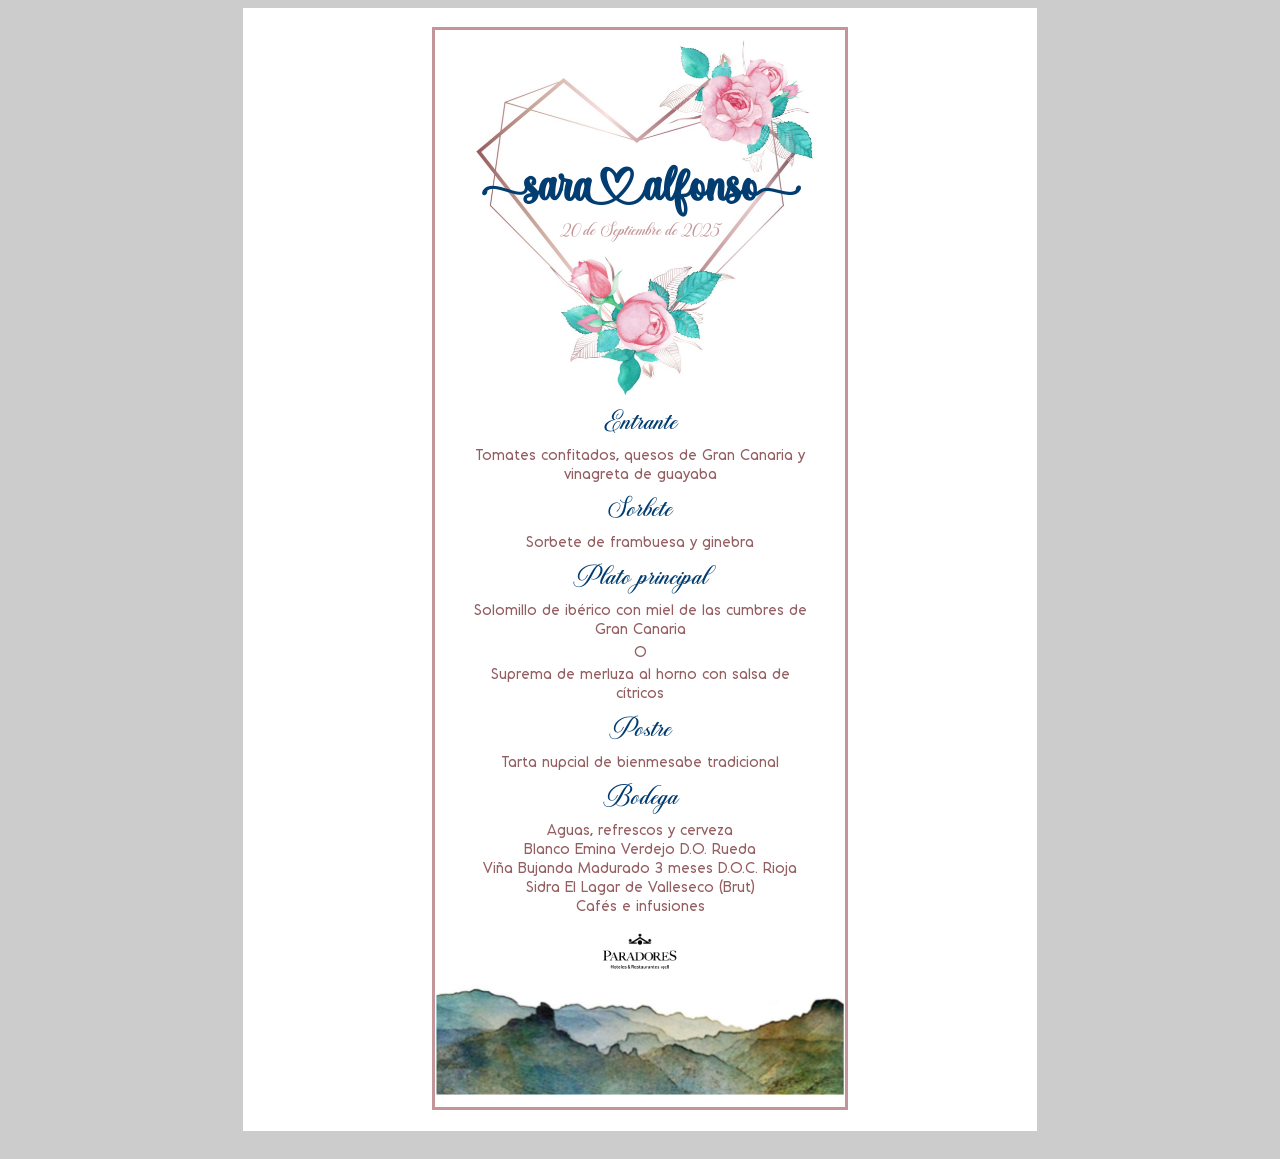
<file: celebracion/menu.html>
<!DOCTYPE html>
<html lang="es">
  <head>
    <meta charset="UTF-8" />
    <meta name="viewport" content="width=device-width, initial-scale=1" />
    <title>Sara & Alfonso</title>

    <link rel="icon" type="image/x-icon" href="/img/favicon.ico" />

    <!-- style -->
    <link href="../css/style.css" rel="stylesheet" type="text/css" />
    <link href="../css/paper.css" rel="stylesheet" type="text/css" />
  </head>

  <body>
    <page size="A4">
      <div class="content">
        <div class="menu">
          <div class="menu-heading">
            <h1 class="menu-font">aralfons</h1>
            <h3 class="menu-day">20 de Septiembre de 2025</h3>
          </div>
          <div class="menu-content">
            <p>Entrante</p>
            Tomates confitados, quesos de Gran Canaria y vinagreta de guayaba

            <p>Sorbete</p> 
            Sorbete de frambuesa y ginebra

            <p>Plato principal</p>

            Solomillo de ibérico con miel de las cumbres de Gran Canaria
            
            <span>O</span>

            Suprema de merluza al horno con salsa de cítricos

            <p>Postre</p>
            Tarta nupcial de bienmesabe tradicional

            <p>Bodega</p>
            Aguas, refrescos y cerveza
            <br />
            Blanco Emina Verdejo D.O. Rueda
            <br />
            Viña Bujanda Madurado 3 meses D.O.C. Rioja
            <br />
            Sidra El Lagar de Valleseco (Brut)
            <br />
            Cafés e infusiones
          </div>
          <div class="menu-footer">
            <img src="../img/parador-logo.png" alt="Paradores" />
          </div>
        </div>
      </div>
    </page>
  </body>
</html>
</file>
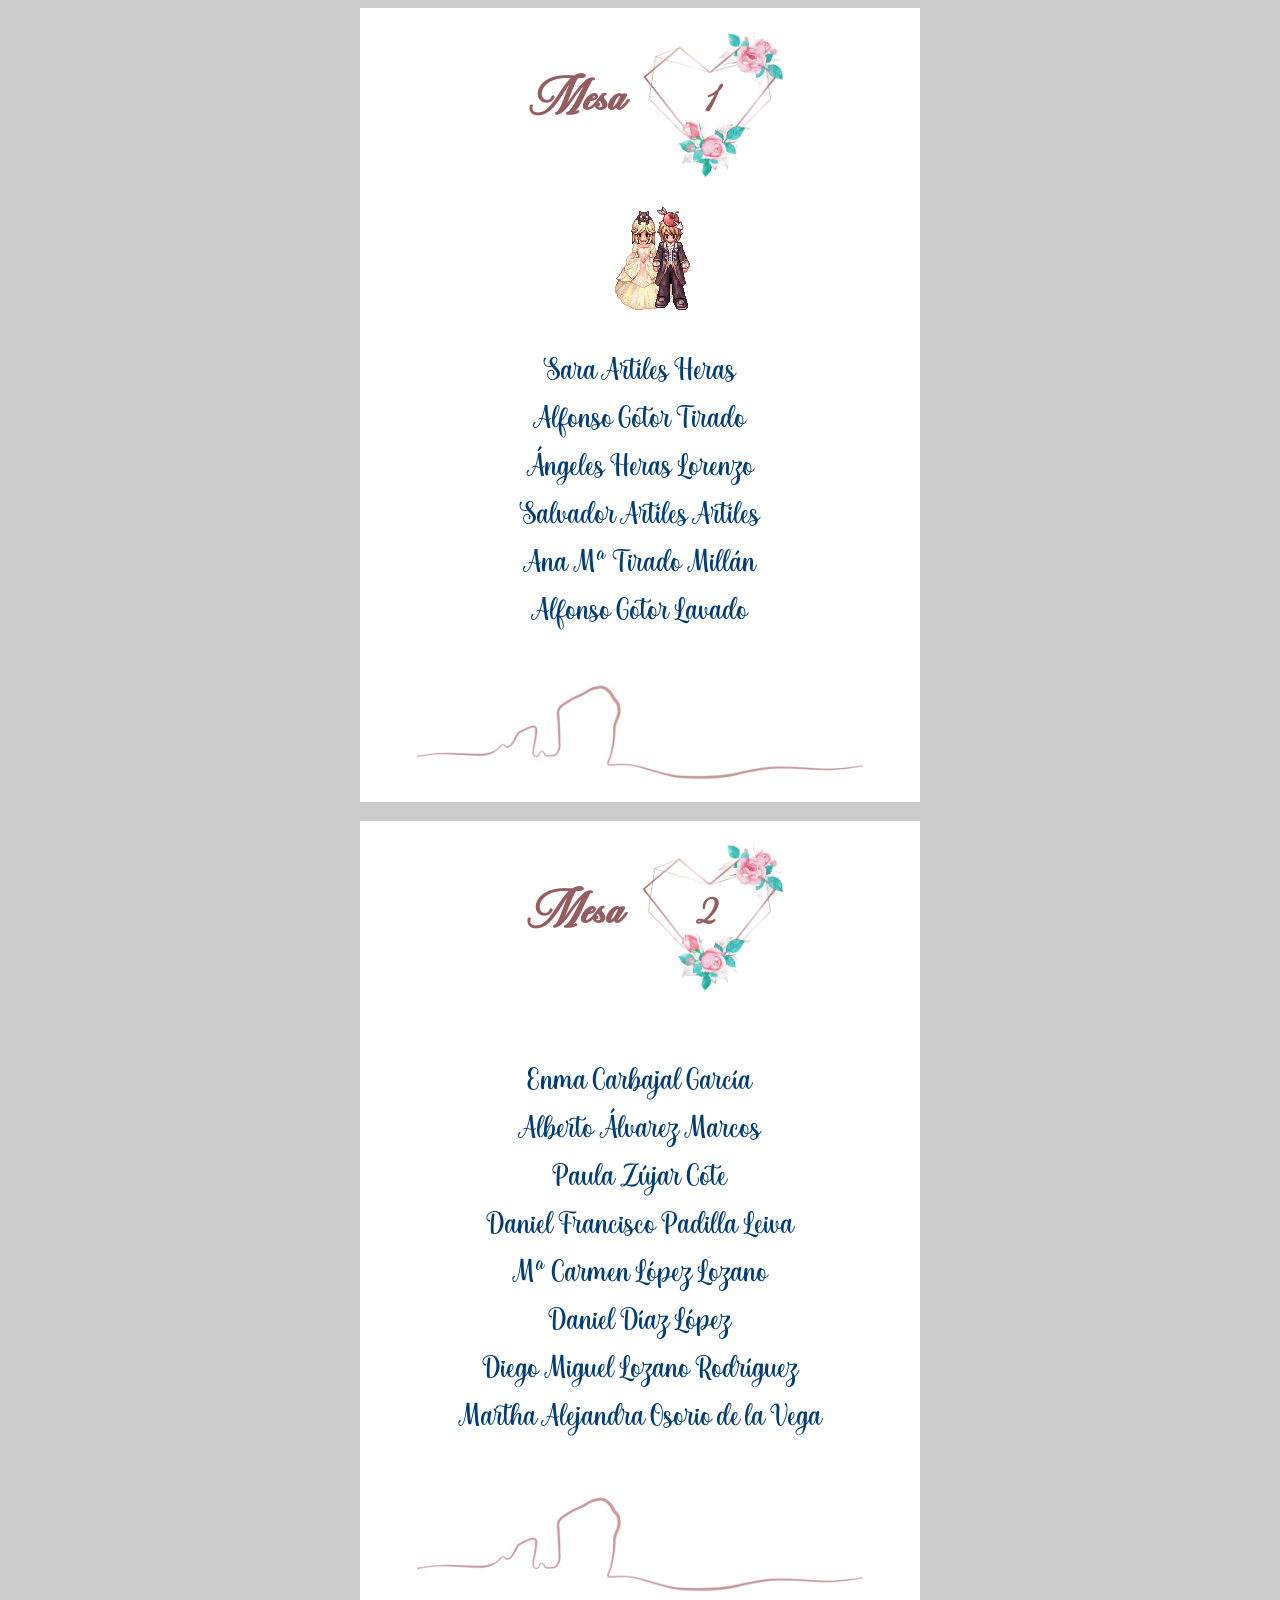
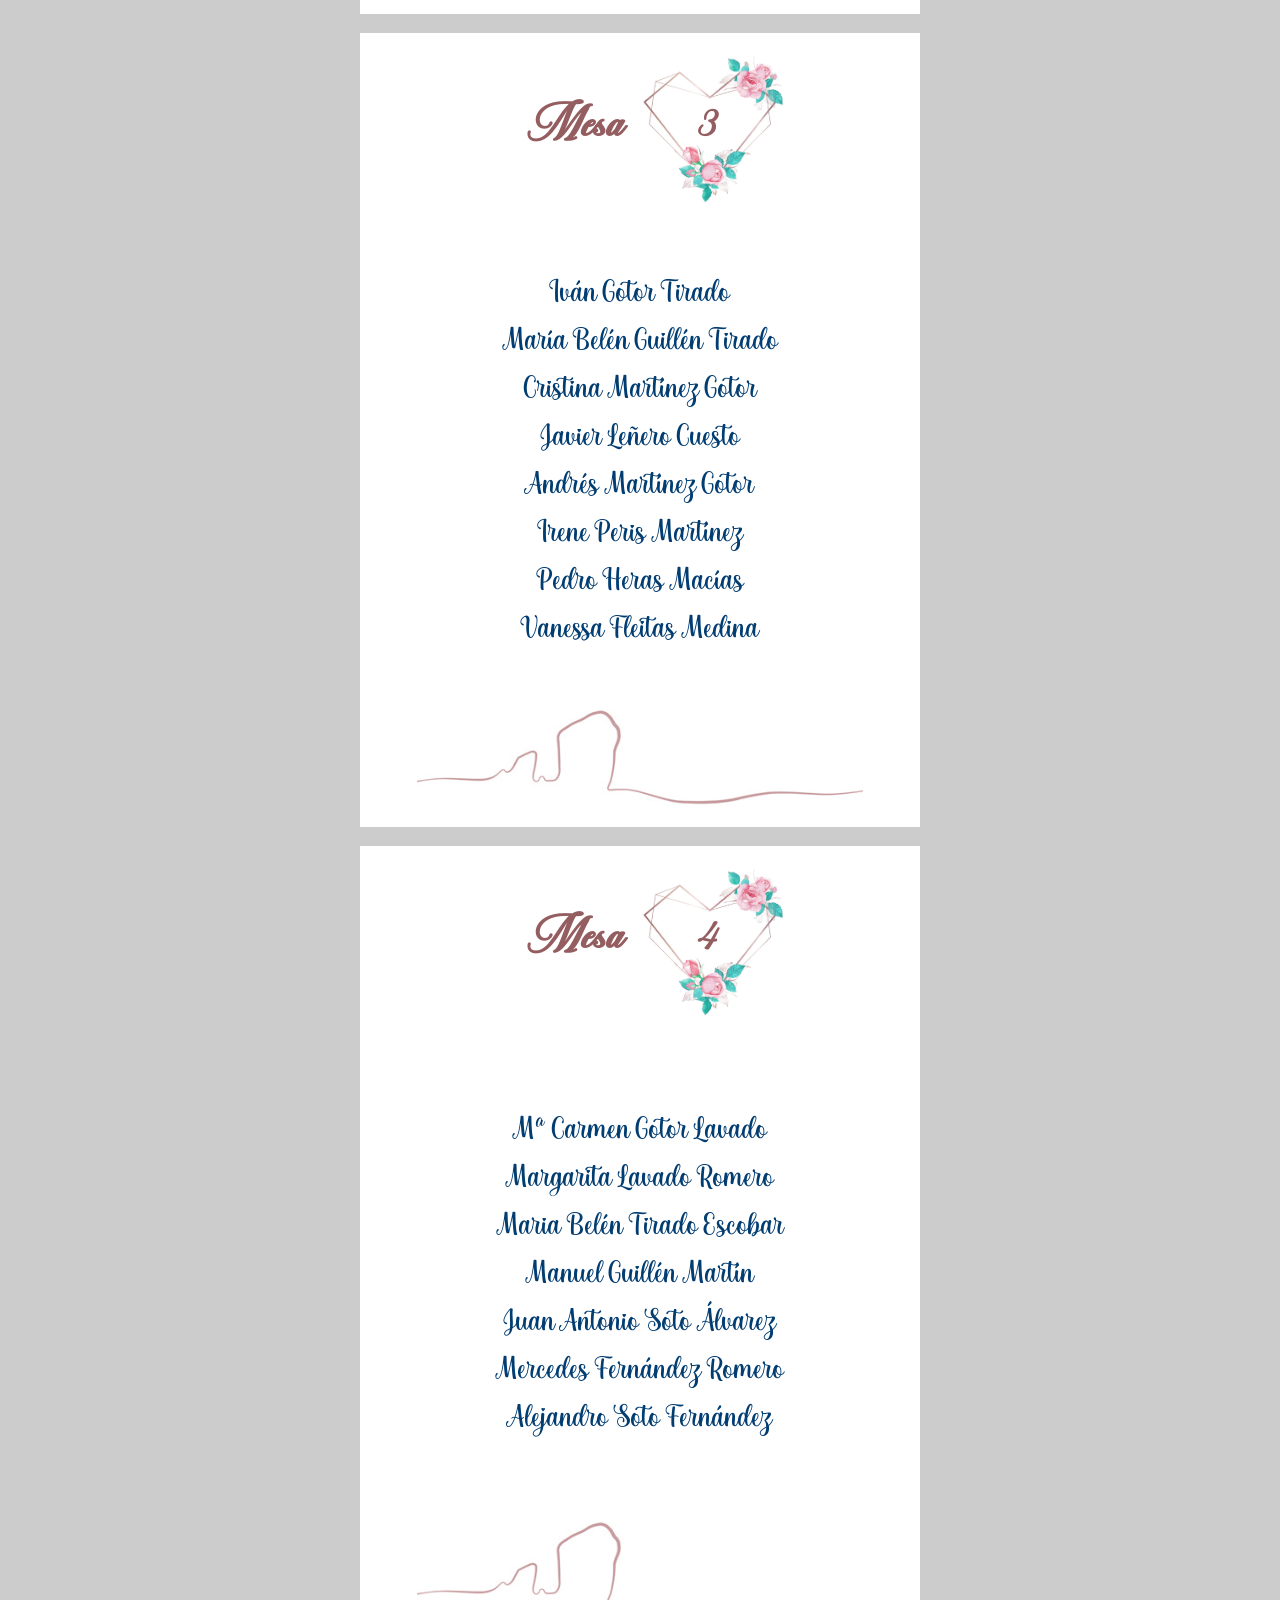
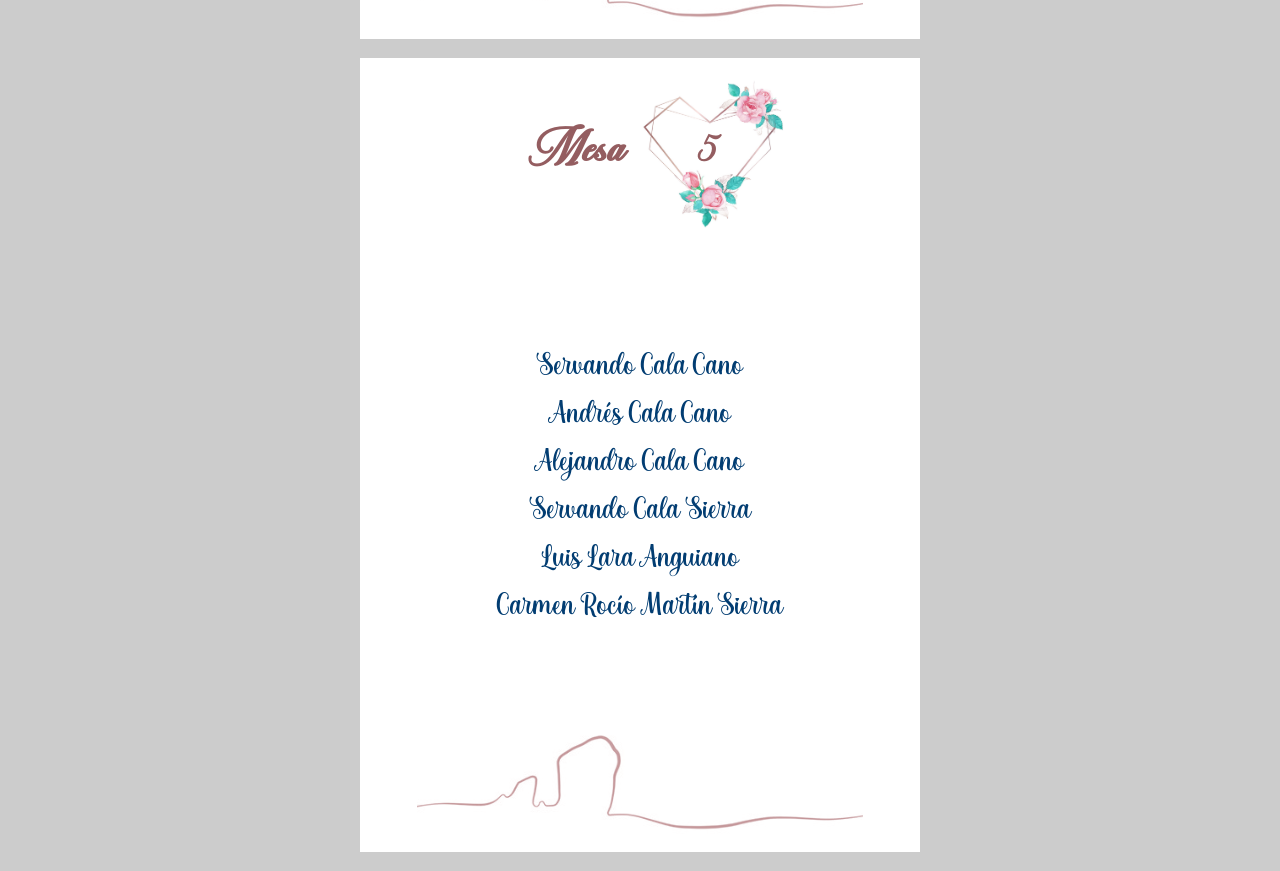
<file: celebracion/seating.html>
<!DOCTYPE html>
<html lang="es">
  <head>
    <meta charset="UTF-8" />
    <meta name="viewport" content="width=device-width, initial-scale=1" />
    <title>Sara & Alfonso</title>

    <link rel="icon" type="image/x-icon" href="/img/favicon.ico" />

    <!-- style -->
    <link href="../css/style.css" rel="stylesheet" type="text/css" />
    <link href="../css/paper.css" rel="stylesheet" type="text/css" />
  </head>

  <body>
    <page size="A5" class="portrait">
      <div class="content">
        <div class="save-main">
          <div class="seating-heading">
            <h1>Mesa</h1>
            <h1 class="seating-number">1</h1>
          </div>
        </div>
        <div class="seating-side">
          <div class="seating-icons bg-novios"></div>
          <div class="seating-text">
            <ul class="seating-list">
              <li>Sara Artiles Heras</li>
              <li>Alfonso Gotor Tirado</li>
              <li>Ángeles Heras Lorenzo</li>
              <li>Salvador Artiles Artiles</li>
              <li>Ana Mª Tirado Millán</li>
              <li>Alfonso Gotor Lavado</li>
            </ul>
          </div>
        </div>
      </div>
      <div class="seating-footer">
      </div>
    </page>
   
    <page size="A5" class="portrait">
      <div class="content">
        <div class="save-main">
          <div class="seating-heading">
            <h1>Mesa</h1>
            <h1 class="seating-number">2</h1>
          </div>
        </div>
        <div class="seating-side">
          <div class="seating-text">
            <ul class="seating-list">
              <li>Enma Carbajal García</li>
              <li>Alberto Álvarez Marcos</li>
              <li>Paula Zújar Cote</li>
              <li>Daniel Francisco Padilla Leiva</li>
              <li>Mª Carmen López Lozano</li>
              <li>Daniel Díaz López</li>
              <li>Diego Miguel Lozano Rodríguez</li>
              <li>Martha Alejandra Osorio de la Vega</li>
            </ul>
          </div>
        </div>
      </div>
      <div class="seating-footer">
      </div>
    </page>

    <page size="A5" class="portrait">
      <div class="content">
        <div class="save-main">
          <div class="seating-heading">
            <h1>Mesa</h1>
            <h1 class="seating-number">3</h1>
          </div>
        </div>
        <div class="seating-side">
          <div class="seating-text">
            <ul class="seating-list">
              <li>Iván Gotor Tirado</li>
              <li>María Belén Guillén Tirado</li>
              <li>Cristina Martínez Gotor</li>
              <li>Javier Leñero Cuesto</li>
              <li>Andrés Martínez Gotor</li>
              <li>Irene Peris Martínez</li>
              <li>Pedro Heras Macías</li>
              <li>Vanessa Fleitas Medina</li>
            </ul>
          </div>
        </div>
      </div>
      <div class="seating-footer">
      </div>
    </page>

    <page size="A5" class="portrait">
      <div class="content">
        <div class="save-main">
          <div class="seating-heading">
            <h1>Mesa</h1>
            <h1 class="seating-number">4</h1>
          </div>
        </div>
        <div class="seating-side">
          <div class="seating-text">
            <ul class="seating-list">
              <li>Mª Carmen Gotor Lavado</li>
              <li>Margarita Lavado Romero</li>
              <li>Maria Belén Tirado Escobar</li>
              <li>Manuel Guillén Martín</li>
              <li>Juan Antonio Soto Álvarez</li>
              <li>Mercedes Fernández Romero</li>
              <li>Alejandro Soto Fernández</li>
            </ul>
          </div>
        </div>
      </div>
      <div class="seating-footer">
      </div>
    </page>

    <page size="A5" class="portrait">
      <div class="content">
        <div class="save-main">
          <div class="seating-heading">
            <h1>Mesa</h1>
            <h1 class="seating-number">5</h1>
          </div>
        </div>
        <div class="seating-side">
          <div class="seating-text">
            <ul class="seating-list">
              <li>Servando Cala Cano</li>
              <li>Andrés Cala Cano</li>
              <li>Alejandro Cala Cano</li>
              <li>Servando Cala Sierra</li>
              <li>Luis Lara Anguiano</li>
              <li>Carmen Rocío Martín Sierra</li>
            </ul>
          </div>
        </div>
      </div>
      <div class="seating-footer">
      </div>
    </page>

  </body>
</html>
</file>
<file: css/base.css>
*,
*::after,
*::before {
  box-sizing: border-box;
}

:root {
  font-size: 16px;
  --page-padding: 1.5rem;

  --color-text: #023d72;
  --color-bg: white; /*#e1e1e1*/
  --color-link: #023d72;
  --color-link-hover: #005299;
  --color-bg-1: #9d9d9d;
  --color-bg-2: #c7c7c7;
  --color-bg-3: var(--color-bg-1);
  --color-bg-4: var(--color-bg-2);
  --color-bg-5: var(--color-bg-1);
  --color-bg-6: var(--color-bg-2);
}

body {
  margin: 0;
  color: var(--color-text);
  background-color: var(--color-bg);
  font-family: "area-variable", sans-serif;
  font-variation-settings: "slnt" 0, "wdth" 150, "wght" 500, "INKT" 0;
  -webkit-font-smoothing: antialiased;
  -moz-osx-font-smoothing: grayscale;
  width: 100%;
  overflow-x: hidden;
}

/* Page Loader */
.js .loading::before,
.js .loading::after {
  content: "";
  position: fixed;
  z-index: 5000;
}

.js .loading::before {
  top: 0;
  left: 0;
  width: 100%;
  height: 100%;
  background: var(--color-bg);
}

.js .loading::after {
  top: 50%;
  left: 50%;
  width: 60px;
  height: 60px;
  margin: -30px 0 0 -30px;
  border-radius: 50%;
  opacity: 0.4;
  background: var(--color-link);
  animation: loaderAnim 0.7s linear infinite alternate forwards;
}

@keyframes loaderAnim {
  to {
    opacity: 1;
    transform: scale3d(0.5, 0.5, 1);
  }
}

a {
  text-decoration: none;
  color: var(--color-link);
  outline: none;
  cursor: pointer;
}

a:hover {
  color: var(--color-link-hover);
  outline: none;
}

/* Better focus styles from https://developer.mozilla.org/en-US/docs/Web/CSS/:focus-visible */
a:focus {
  /* Provide a fallback style for browsers
	 that don't support :focus-visible */
  outline: none;
  background: lightgrey;
}

a:focus:not(:focus-visible) {
  /* Remove the focus indicator on mouse-focus for browsers
	 that do support :focus-visible */
  background: transparent;
}

a:focus-visible {
  /* Draw a very noticeable focus style for
	 keyboard-focus on browsers that do support
	 :focus-visible */
  outline: 2px solid red;
  background: transparent;
}

.unbutton {
  background: none;
  border: 0;
  padding: 0;
  margin: 0;
  font: inherit;
  cursor: pointer;
}

.unbutton:focus {
  outline: none;
}

.frame {
  padding: var(--page-padding);
  position: relative;
  display: grid;
  z-index: 1000;
  width: 100%;
  max-width: 900px;
  justify-items: start;
  font-size: 14px;
}

.frame--header {
  height: 200px;
  padding-left: 15px;
  background-size: auto 80%;
  background-position: 120% 50%;
  background-repeat: no-repeat;
  grid-template-areas: "title" "quick1" "quick2" "quick3" "quick4" "quick5" "quick6";
}

.frame--footer{
  padding: 5px;
  text-align: center;
}

.frame--footer span {
  margin-bottom: 5px;
}

.frame #cdawrap {
  justify-self: start;
}

.frame a {
  pointer-events: auto;
  line-height: 24px;
}

.frame li {
  list-style: none;
}

.frame__title {
  grid-area: title;
  font-size: 1rem;
  margin: 0;
  line-height: 24px;
}

.frame__heading {
  grid-area: heading;
  align-self: center;
  justify-self: start;
  width: min-content;
  display: flex;
  flex-direction: column;
  margin-top: 10vh;
}

.frame__heading h2 {
  margin: 0;
  line-height: 0.9;
  text-transform: uppercase;
  margin-left: -0.065em;
  font-size: clamp(2.5rem, 12vw, 7rem);
  letter-spacing: -0.105em;
  font-variation-settings: "slnt" 0, "wdth" 400, "wght" 900, "INKT" 400;
}

i {
  font-style: normal;
  font-variation-settings: "slnt" 0, "wdth" 100, "wght" 400, "INKT" 400;
}

.frame__heading p {
  margin: 0;
}

.frame__credits {
  grid-area: credits;
}

.frame__author {
  display: flex;
  gap: 1.5rem;
  grid-area: author;
}

.content {
  padding: var(--page-padding);
  display: flex;
  flex-direction: column;
  justify-content: center;
  align-items: center;
}

.content--perspective {
  perspective-origin: 50% 0%;
  perspective: 1000px;
}

.text-large {
  font-size: clamp(3rem, 6vw, 5rem);
  max-width: 900px;
  margin: 0 0 0.85em 0;
  line-height: 1.2;
  font-variation-settings: "slnt" 0, "wdth" 100, "wght" 500, "INKT" 100;
}

.content--sticky {
  width: 100vw;
  position: sticky;
  top: 0;
  --offset: 0px;
  top: var(--offset);
  height: calc(100vh - var(--offset));
}

.content--grid,
.content--grid .content__inner {
  display: grid;
  overflow: hidden;
  grid-column-gap: 5vw;
  grid-row-gap: 2vh;
  align-content: center;
  grid-template-areas: "content-img" "content-title" "content-text";
  justify-items: center;
}

.content--grid:has(.content__inner) {
  display: block;
  padding: 0;
}

.content__inner {
  width: 100%;
  height: 100%;
  border-radius: 0 0 2rem 2rem;
}

.content--card {
  display: flex;
  flex-direction: column;
  align-content: center;
  width: 85vw;
  max-width: 900px;
  top: 10vh;
  margin: auto;
  text-align: center;
  padding: var(--page-padding);
  border: 1px solid #023d72;
  margin-top: 5vh;
  background-color: white;
  background-repeat: repeat-y;
}

.content--card-left{
  background-position: right;
  padding-right: calc(30px + var(--page-padding));
  background-image: url(../img/bandera.png);
}

.content--card-right{
  background-position: left;
  padding-left: calc(30px + var(--page-padding));
  background-image: url(../img/bandera-reves.png);
}

.content--card .content__title {
  font-size: clamp(1.5rem, 4vw, 3.5rem);
  text-shadow: none;
  color: #023d72;
}

.content--card .content__title i {
  display: block;
}

.content--card p {
  text-align: justify;
}

.content--card img {
  max-width: none;
  border: 1px solid #005299;
  border-radius: 1em;
}

.content--half {
  display: flex;
  flex-direction: column;
  gap: 3vh;
  text-align: center;
}

.content--half:nth-child(odd) {
  margin-left: auto;
}

.content__img {
  grid-area: content-img;
  width: 35%;
  max-width: 300px;
  height: auto;
}

.content__img--large {
  width: 100%;
  height: auto;
}

.content__img--small {
  height: 35%;
  width: auto;
}

.spacer {
  margin-top: 20vh;
}

.content__title {
  grid-area: content-title;
  line-height: 1;
  font-weight: normal;
  font-size: clamp(3rem, 6vw, 5rem);
  margin: 0;
  padding-bottom: 1rem;
  font-variation-settings: "slnt" 0, "wdth" 400, "wght" 900, "INKT" 400;
}

.content__text {
  margin: 0;
  max-width: 900px;
  grid-area: content-text;
  text-align: center;
  line-height: 1.5;
  padding: 2rem;
  backface-visibility: hidden;
  background-color: rgba(255, 255, 255, 0.8);
  border-radius: 1rem;

  box-shadow: 0px 5px 6px 1px #333;
}

.content__text--narrow {
  max-width: 300px;
}

.content--heading {
	width: 100vw;
	height: 900px;
  }

.content--intro {
  padding-top: 10vh;
  padding-bottom: 10vh;
  z-index: 2;
}

.content--outro {
  padding-top: 5vh;
  padding-bottom: 5vh;
  background-color: lightskyblue;
}

.sticky-bg {
  background-repeat: no-repeat;
  background-position: top;
  background-size: 100vw auto;
}

.bg-1 {
  background-image: url(../img/nubes.jpg);
}
.bg-2 {
  background-image: url(../img/atardecer1.jpg);
}
.bg-3 {
  background-image: url(../img/parador.jpg);
}
.bg-4 {
	background-image: url(../img/pagoda.webp);
}
.bg-5 {
  background-image: url(../img/banquete.jpg);
}
.bg-6 {
  background-image: url(../img/salon.webp);
  background-position: bottom;
}


@media screen and (max-width: 600px) {
  .content__text {
    padding: 1rem;
  }  
}

@media screen and (max-width: 1440px) {
	.sticky-bg {
	    background-size: auto 100vh;
	}  
  }
</file>
<file: css/countdown.css>
@import url("https://fonts.googleapis.com/css?family=Major+Mono+Display");
.holder {
  position: relative;
  background-color: #ffffff;
  left: 0%;
  top: 0%;
  width: 100%;
  height: 100%;
  min-width: 380px;
}
.new-year {
  font-family: "Major Mono Display", monospace;
  color: #023d72;
  font-size: 20px;
  position: relative;
  left: 50%;
  top: 50%;
  width: 100%;
  transform: translateX(-50%);
  text-align: center;
}
.year {
  position: relative;
  left: 50%;
  display: table;
  font-size: 5em;
  transform: translateX(-50%);
}
.year2 {
  transform: translateX(-50%) rotateX(180deg);
  opacity: 0.2;
}
.digit {
  display: inline-block;
  margin: 0px;
  padding: 0px;
  position: relative;
  opacity: 0;
}
.controls {
  margin-top: 30px;
}
.control {
  display: inline-block;
  padding-left: 20px;
  padding-right: 20px;
  border-left: 1px solid #023d72;
  opacity: 0;
  position: relative;
  top: 100px;
}
.control:first-child {
  border-left: none;
}
.triangles {
  position: absolute;
  left: 0%;
  top: 0%;
  width: 100%;
  height: 100%;
  opacity: 0;
}
.triangle {
  width: 0;
  height: 0;
  border-left: 5px solid transparent;
  border-right: 5px solid transparent;
  border-bottom: 5px solid #023d72;
  position: absolute;
  opacity: 0;
}

/* On screens that are 600px wide or less, make the columns stack on top of each other instead of next to each other */
@media screen and (max-width: 995px) {
  .new-year {
    font-size: 10px;
  }

  .control {
    padding-left: 12px;
    padding-right: 12px;
    font-size: 10px;
  }
}
</file>
<file: css/style.css>
@font-face {
  font-family: josefsophia;
  src: url(../font/josephsophia.ttf);
}

@font-face {
  font-family: Peristiwa;
  src: url(../font/Peristiwa.otf);
}

@font-face {
  font-family: anteroly;
  src: url(../font/anteroly.ttf);
}

body {
  font-family: anteroly;
}

.love-font{
  font-family: josefsophia;
  font-size: min(10vw, 5.5em);
  margin-top: -10%;
}

.love-heading{
  width: 100vw;
  height: 100vw;
  max-width: 900px;
  max-height: 900px;

  background-image: url(../img/marco-corazon.jpg);
  background-repeat: no-repeat;
  background-position:center;
  background-size: contain;

  display: flex;
  justify-content: center;
  align-items: center;
  flex-direction: column;

  margin-top: -50px;
}

.circle{
  width: 800px;
  height: 800px;
  /*border: 2px solid #000;*/
  border-radius: 50%;
  overflow: hidden;
  margin: 50px;
}

.bg-white{
  background-color: white;
}

.magnet{
  position: relative;
  top: 5px;
  width: 730px;
}

.magnet-header{
  position: absolute;
  height: 210px;
  width: 130px;
  background-repeat: no-repeat;
  background-size: auto 80%;
  left: 375px;
  top: 40px;
  z-index: 10;
}

.magnet h1{
  margin-top: -5%;
  font-size: 5em;
}

.magnet h2{
  margin-top: -5%;
  font-family: Peristiwa;
  font-size: 2.5em;
}

.content__title{
  font-family: Peristiwa;

  text-shadow: -1px 0 black, 0 1px black, 1px 0 black, 0 -1px black;
  color: white;
  text-align: center;
}

.content__timer *{
  padding: 20px;
}


.content--intro p{
  font-family:  Peristiwa;
  text-align: center;
}

.bg-novios {
  background-image: url(../img/ro-novio.gif), url(../img/ro-novia.gif);
  background-position: right;
}

.clock {
  width: 650px;
  position: absolute;
  top: 50%;
  left: 50%;
  transform: translateX(-50%) translateY(-50%);
}

mark {
    --color1: lightskyblue;
    --color2: lightskyblue;
    --bg-height: 30%;
      
    all: unset;
    background-image: linear-gradient(var(--color1), var(--color2));
    background-position: 0 100%;
    background-repeat: no-repeat;
    background-size: 0 var(--bg-height);
    animation: highlight 800ms 1 ease-out;
    animation-fill-mode: forwards;
    animation-play-state: paused;
    font-weight: bold;
  }
  
  
  @keyframes highlight {
    to {
      background-size: 100% var(--bg-height);
    }
  }

.icon{
    width: 10vw;
}

.icon_time{
  padding-right: 75px;
  background-position: right;
  background-repeat: no-repeat;
  background-size: 45px;
}

.icon_wedding{
  background-image: url(../img/icon_rings.png);
}

.icon_coctail{
  background-image: url(../img/icon_brindis.png);
}

.icon_lunch{
  background-image: url(../img/icon_cubiertos.png);
}

.icon_drink{
  background-image: url(../img/icon_mojito.png);
}

.icon_food{
  background-image: url(../img/icon_camarero.png);
}

.icon_end{
  background-image: url(../img/icon_party.png);
}

.left-mini-list{
  display: inline-block; 
  text-align: left;
}

.blue-border{
  border-color: lightskyblue;
  border-style: solid;
  border-width: 1px;
}

.blue-border{
  border-color: lightskyblue;
  border-style: solid;
  border-width: 1px;
}

.blue-button{
  background-color: lightskyblue;
  padding: 0.5em;

  border: 1px solid #023d72;
  border-radius: 7px;
  margin-top: 1em;
}

.map{
  display: block;
}

.map-mini{
  display: none;
}

.form-elements{
  display: grid;
  border-radius: 1rem;
}

.form-elements input, .form-elements select{
  min-width: 265px;
  height: 1.5rem;
  width: 50%;
  border: 1px solid #023d72;
  border-radius: 7px;
  height: 1.7rem;
  padding: 0 5px
}

.form-elements label{
  width: 240px;
  display: inline-block;
}

.form-elements p{
  text-align: end;
}

.oculto{
  display: none;
}

@media screen and (max-width: 655px) {
  .form-elements p{
    text-align: center;
    margin: 10px;
  }
}

@media screen and (max-width: 400px) {
  .left-mini-list{
    font-size: 0.8em;
  }

  .bg-cabecera {
    background-size: 450px 450px;
  }

  .map-mini{
    display: block;
  }
  
  .map{
    display: none;
  }

  .form-elements p{
    margin: 0;
  }
}
</file>
<file: css/paper.css>
body {
  background: rgb(204, 204, 204);
}
page {
  background: white;
  display: block;
  margin: 0 auto;
  margin-bottom: 0.5cm;
}
page[size="A4"] {
  width: 21cm;
  height: 29.7cm;
}
page[size="A4"][layout="landscape"] {
  width: 29.7cm;
  height: 21cm;
}

page[size="A5"] {
  width: 14.8cm;
  height: 21cm;
}
page[size="A5"][layout="landscape"] {
  width: 21cm;
  height: 14.8cm;
}

.content {
  padding: 0.5cm;
  color: #945d60;
}

.menu-heading {
  background-image: url(../img/marco-corazon.jpg);
  background-repeat: no-repeat;
  background-position: center;
  background-size: contain;
  display: flex;
  flex-direction: column;
  justify-content: center;
  align-items: center;
  height: 9.65cm;
  margin-left: 1px;
  margin-right: 1px;
  margin-top: 1px;
}

.menu-footer {
  background-image: url(../img/menu-parador-foot.png);
  background-repeat: no-repeat;
  background-position: center left;
  background-size: contain;
  align-items: center;
  height: 6cm;
  padding-top: 0.5cm;
  margin-left: 1px;
  margin-right: 1px;
  margin-top: -1px;
}

.menu-footer img {
  height: 1cm;
  vertical-align: top;
}

.menu {
  height: 28.5cm;
  border: 0.1cm solid #c39598;
  margin-right: 4.5cm;
  margin-left: 4.5cm;
  text-align: center;
}

.menu-content {
  padding: 0 1cm;
}

.menu p {
  font-family: Peristiwa;
  color: #023d72;
  font-size: 0.75cm;
  margin-bottom: 0.1cm;
  margin-top: 0.3cm;
}

.menu span {
  display: block;
  margin: 0.1cm;
}

.menu-font {
  font-family: josefsophia;
  font-size: 1.37cm;
  margin-top: -7%;
  color: #023d72;
  margin-bottom: 0.1cm;
}

.menu-day {
  margin: 0;
  font-family: Peristiwa;
  font-weight: normal;
  color: #c39598;
  font-size: 0.5cm;
}

.portrait {
  .save-content {
    display: flex;
    flex-direction: column;
  }

  .save-main {
  }

  .save-side {
    color: #023d72;
    height: 4.3cm;
  }

  .save-header {
    background-repeat: no-repeat;
    background-size: auto 80%;
    height: 3.5cm;
    margin: 0 1cm;
  }

  .save-heading {
    background-image: url(../img/marco-corazon.jpg);
    background-repeat: no-repeat;
    background-position: center;
    background-size: contain;
    display: flex;
    flex-direction: column;
    justify-content: center;
    align-items: center;
    height: 12.18cm;
  }

  .save-font {
    font-family: josefsophia;
    font-size: 1.3cm;
    margin-top: -6%;
    margin-bottom: 1.1cm;
    color: #023d72;
  }

  .save-text {
    display: flex;
    flex-direction: column;
    align-items: center;
    justify-items: center;
  }

  .save-text h1 {
    font-family: Peristiwa;
    font-weight: normal;
    font-size: 2.5em;
    margin-bottom: 0.2em;
  }

  .save-text h3 {
    font-weight: normal;
    margin-top: 0;
    font-family: "Peristiwa";
    font-size: 1.7em;
  }

  .save-day {
    color: #023d72;
    font-family: Peristiwa;
    margin-top: -1cm;
    font-size: 1.5em;
    font-weight: normal;
  }

  .save-footer {
    width: 11.8cm;
    height: 5.5cm;

    background-color: #c39598;
    background-image: url(../img/roque-linea2.jpg);
    background-repeat: no-repeat;
    background-position: bottom left;
    background-size: cover;
    background-blend-mode: screen;
    margin-top: -2cm;
    margin-left: 1.5cm;
    margin-right: 1.5cm;
  }

  .seating-heading {
    font-family: Peristiwa;
    background-image: url(../img/marco-corazon.jpg);
    background-repeat: no-repeat;
    background-position: right;
    background-size: contain;
    display: flex;
    flex-direction: row;
    justify-content: space-around;
    align-items: center;
    height: 4cm;
    margin-left: 2cm;
    margin-right: 3cm;
    font-size: 1.5em;
  }

  .seating-number {
    font-size: 1.5em;
    margin-left: -1.8cm;
  }

  .seating-side {
    margin-top: -0.7cm;
    height: 15cm;
    color: #023d72;
    display: flex;
    align-items: center;
    flex-direction: column;
    justify-content: center;
    align-items: center;
  }

  .seating-icons {
    height: 110px;
    width: 110px;
    background-repeat: no-repeat;
  }

  .seating-list {
    font-family: josefsophia;
    text-align: center;
    padding: 0;
    font-size: 0.9cm;
  }

  .seating-list li {
    list-style-type: none;
    line-height: 3rem;
  }

  .seating-footer {
    width: 11.8cm;
    height: 3cm;

    background-color: #c39598;
    background-image: url(../img/roque-linea2.jpg);
    background-repeat: no-repeat;
    background-position: bottom left;
    background-size: cover;
    background-blend-mode: screen;
    margin-top: -1.4cm;
    margin-left: 1.5cm;
    margin-right: 1.5cm;
  }
}

.four-column {
  .column-container {
    display: flex;
    flex-wrap: wrap;
    height: 14.8cm;

    color: #023d72;
    font-family: Peristiwa;
    font-weight: normal;
    padding: 0 0.5cm;
  }

  .flex-column {
    display: flex;
    justify-content: center;
    align-items: center;
    flex-direction: column;
  }

  .column {
    flex: 1;
  }

  .double-column {
    flex: 2;
  }

  .double-border {
    border-left: 1px solid lightgray;
    border-right: 1px solid lightgray;
  }

  .single-border {
    border-left: 1px solid lightgray;
  }

  .love {
    background-image: url(../img/corazon.png);
    background-repeat: no-repeat;
    background-position: center;
    background-size: contain;

    position: relative;
    top: 1cm;
    width: 9cm;
    height: 9cm;
    margin-top: -1cm;
    margin-bottom: 1.5cm;
    margin-left: 0.5cm;
    margin-right: 0.5cm;
  }

  .love-font {
    font-size: 2.2em;
  }

  .confetti {
    background-image: url(../img/confetti.png);
    background-repeat: repeat-y;
    background-position: center;
    background-size: 100%;
  }

  .fondo-delicado {
    background-image: url(../img/detalles-delicados.jpg);
    background-repeat: no-repeat;
    background-size: cover;
    background-position: top left;

    background-blend-mode: screen;
  }

  .top-margin {
    margin-top: 2.5cm;
  }

  .paper-novios {
    background-size: contain;
    background-repeat: no-repeat;
    position: relative;
    top: 1cm;
    height: 6cm;
    margin-right: 25%;
  }

  .roque-mid {
    width: 9.5cm;
    height: 3cm;

    margin-left: 0.5cm;
    margin-top: 0.5cm;

    background-color: #c39598;
    background-image: url(../img/roque-linea2.jpg);
    background-repeat: no-repeat;
    background-position: bottom left;
    background-size: cover;
    background-blend-mode: screen;
  }

  .sobre-papel {
    background-image: url(../img/sobre-papel.jpg);
    background-repeat: no-repeat;
    background-size: 130%;
    background-position: center right;

    background-blend-mode: screen;
    margin-left: -0.5cm;
    padding-right: 0.5cm;
  }

  .novio {
    background-image: url(../img/ro-novio.gif);
    background-repeat: no-repeat;
    background-position: center;
    background-size: contain;

    position: relative;
    top: 2.5cm;
    height: 6cm;
  }

  .novia {
    background-image: url(../img/ro-novia.gif);
    background-repeat: no-repeat;
    background-position: center;
    background-size: contain;

    position: relative;
    top: 2.5cm;
    left: 0.5cm;
    height: 6cm;
  }

  .text-centered {
    text-align: center;
    padding: 0 0.3cm;

    font-size: 0.8em;
  }

  .front {
    font-family: "Major Mono Display", monospace;
    font-size: 7pt;
    position: relative;
    left: 50%;
    top: 3.5cm;
    transform: translateX(-50%);
    text-align: center;
  }

  .front-footer {
    top: 1.5cm;
  }

  .digit {
    opacity: 1;
  }

  .paper-footer {
    width: 10cm;
    height: 3cm;

    background-color: #c39598;
    background-image: url(../img/roque-linea2.jpg);
    background-repeat: no-repeat;
    background-position: bottom left;
    background-size: cover;
    background-blend-mode: screen;
    margin-top: -0.1cm;
  }

  .poring-footer {
    background-image: url(../img/RO_Poring.webp), url(../img/RO_Marin.webp),
      url(../img/RO_Poporing.webp), url(../img/RO_Drops.webp);
    height: 14cm;
    background-repeat: no-repeat;
    background-position: 20% bottom, 40% bottom, 60% bottom, 80% bottom;
  }
}

.two-rows {
  .h21 {
    height: 21cm;
  }

  .row-container {
    display: flex;
    flex-wrap: wrap;
    flex-direction: column;

    color: #023d72;
    font-family: Peristiwa;
    font-weight: normal;
  }

  .column-container {
    display: flex;
    flex-wrap: wrap;
    flex-direction: row;
  }

  .fondo-delicado {
    background-image: url(../img/detalles-delicados.jpg);
    background-repeat: no-repeat;
    background-size: cover;
    background-position: bottom;
  }

  .flex-row {
    flex: 1;
    height: 10.5cm;
  }

  .flex-column {
    display: flex;
    justify-content: center;
    align-items: center;
    flex-direction: column;
  }

  .single-border {
    border-bottom: 1px solid lightgray;
  }

  .love {
    background-image: url(../img/corazon.png);
    background-repeat: no-repeat;
    background-position: center;
    background-size: contain;

    position: relative;
    top: 1cm;
    width: 8cm;
    height: 8cm;
    margin-top: -1cm;
    margin-bottom: 1.5cm;
    margin-left: 0.5cm;
    margin-right: 0.5cm;
  }

  .love-side {
    width: 8.5cm;
    height: 8.5cm;
    margin: 0;
  }

  .flex2 {
    flex: 2;
  }
  
  .flex4 {
    flex: 4;
  }

  .love-font {
    font-size: 2em;
  }

  .text-side {
    text-align: center;
    width: 100%;
    margin-top: -2cm;

    h1 {
      font-size: 1.8em;
      font-weight: normal;
      margin: 0;
    }

    h2 {
      font-size: 1.5em;
      font-weight: normal;
      margin: 0;
    }
  }

  .padding-05 {
    padding: 0 0.5cm;
  }

  .sobre-papel {
    background-image: url(../img/sobre-papel.jpg);
    background-repeat: no-repeat;
    background-size: 145%;
    background-position: center bottom;
  }

  .paper-novios {
    background-size: contain;
    background-repeat: no-repeat;
    position: relative;
    height: 6cm;
    width: 4.8cm;
    top: 3.5cm;
  }

  .right-novios {
    top: 1.6cm;
    width: 6cm;
    margin-left: -1cm;
  }

  .reverse {
    color: #DFDBD2;
    font-size: 1.8em;
    font-weight: normal;
    width: 100%;
    text-align: center;

    transform: rotate(180deg);
  }

  .roque-mid {
    width: 8.5cm;
    height: 3cm;

    margin-left: 1cm;
    margin-bottom: 0cm;

    background-color: #c39598;
    background-image: url(../img/roque-linea2.jpg);
    background-repeat: no-repeat;
    background-position: bottom left;
    background-size: cover;
    background-blend-mode: screen;
  }

  .roque-full{
    width: 12.8cm;
    height: 3.5cm;

    margin-right: 1cm;
    margin-top: 5cm;
    margin-bottom: 1cm;
  }

  .brown{
    color: #c39598;
    margin-left: 6.3cm;
    margin-top: -1.5cm;
    font-size: 1.6em;
    font-weight: normal;
  }

  .front {
    font-family: "Major Mono Display", monospace;
    font-size: 7pt;
    position: relative;
    left: 50%;
    top: 3.5cm;
    transform: translateX(-50%);
    text-align: center;
  }

  .front-footer {
    top: 1.5cm;
  }

  .front-side {
    top: 4cm;
    font-size: 5pt;
  }

  .digit {
    opacity: 1;
  }
}

@media print {
  body,
  page {
    background: white;
    margin: 0;
    box-shadow: 0;
  }
}
</file>
